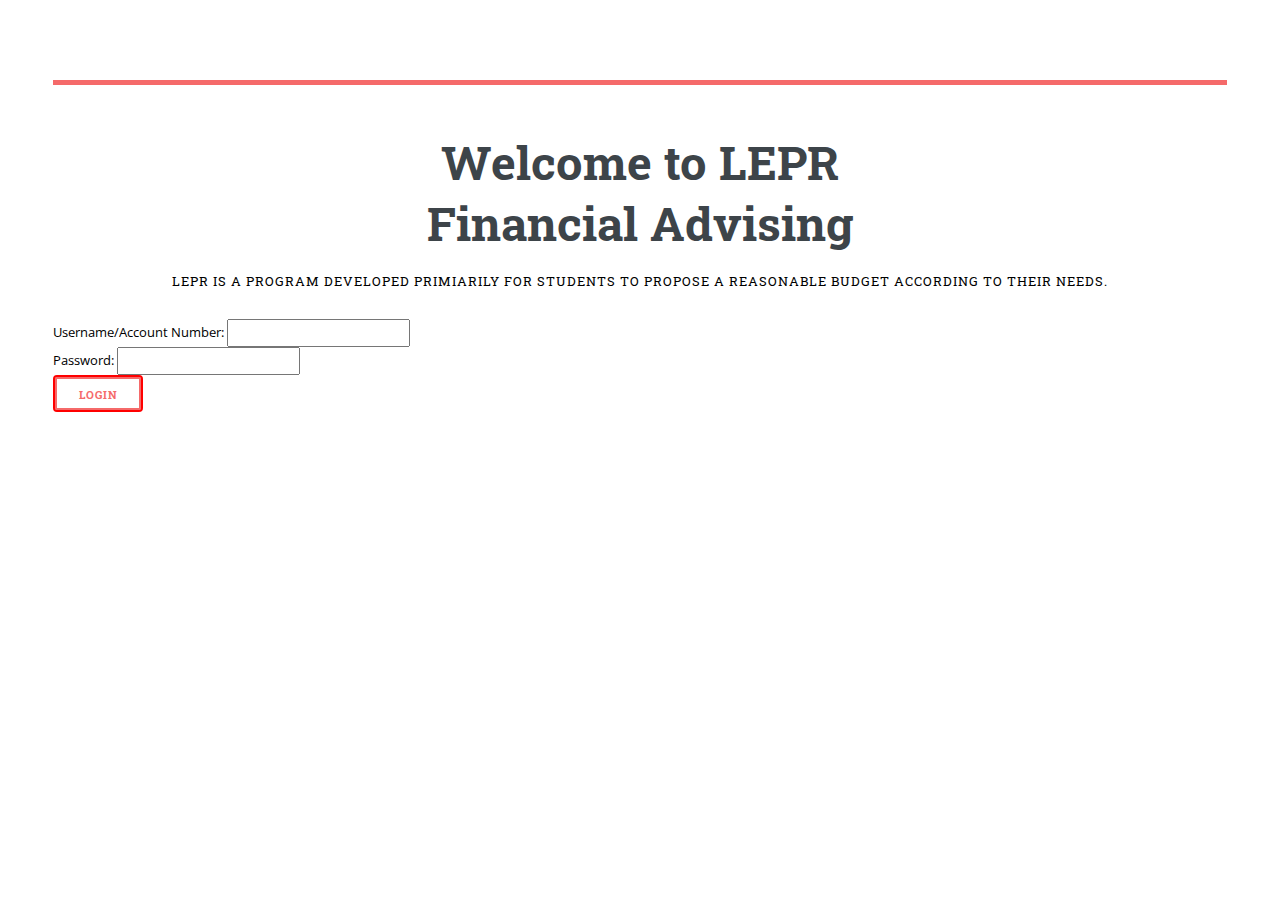
<file: index.html>
<!DOCTYPE HTML>
<!--
	Editorial by HTML5 UP
	html5up.net | @ajlkn
	Free for personal and commercial use under the CCA 3.0 license (html5up.net/license)
-->
<html>
	<head>
		<title>Your Very Own Financial Advisor</title>
		<meta charset="utf-8" />
		<meta name="viewport" content="width=device-width, initial-scale=1, user-scalable=no" />
		<!--[if lte IE 8]><script src="assets/js/ie/html5shiv.js"></script><![endif]-->
		<link rel="stylesheet" href="assets/css/main.css" />
		<!--[if lte IE 9]><link rel="stylesheet" href="assets/css/ie9.css" /><![endif]-->
		<!--[if lte IE 8]><link rel="stylesheet" href="assets/css/ie8.css" /><![endif]-->
	</head>
	<body>

		<!-- Wrapper -->
			<div id="wrapper">

				<!-- Main -->
					<div id="main">
						<div class="inner">

							<!-- Header -->
								<header id="header">
									
								</header>

							<!-- Banner -->
								<section id="banner">
									<div class="content">
										<header>
											<h1 style="text-align:center;">Welcome to LEPR<br />
											Financial Advising</h1>
											<p style="text-align:center;">LEPR is a program developed primiarily for students to propose a reasonable budget according to their needs.</p>
										</header>
										 <form action="/action_page.php"> 
  											Username/Account Number: <input type="text" style="align:center;" name="username/account number" ><br>
  											Password: <input type="password" style="align:center;" name="password"><br>
  											<button type="button" >LOGIN</button>
										</form> 
									</div>
								</section>

	</body>
</html>
</file>
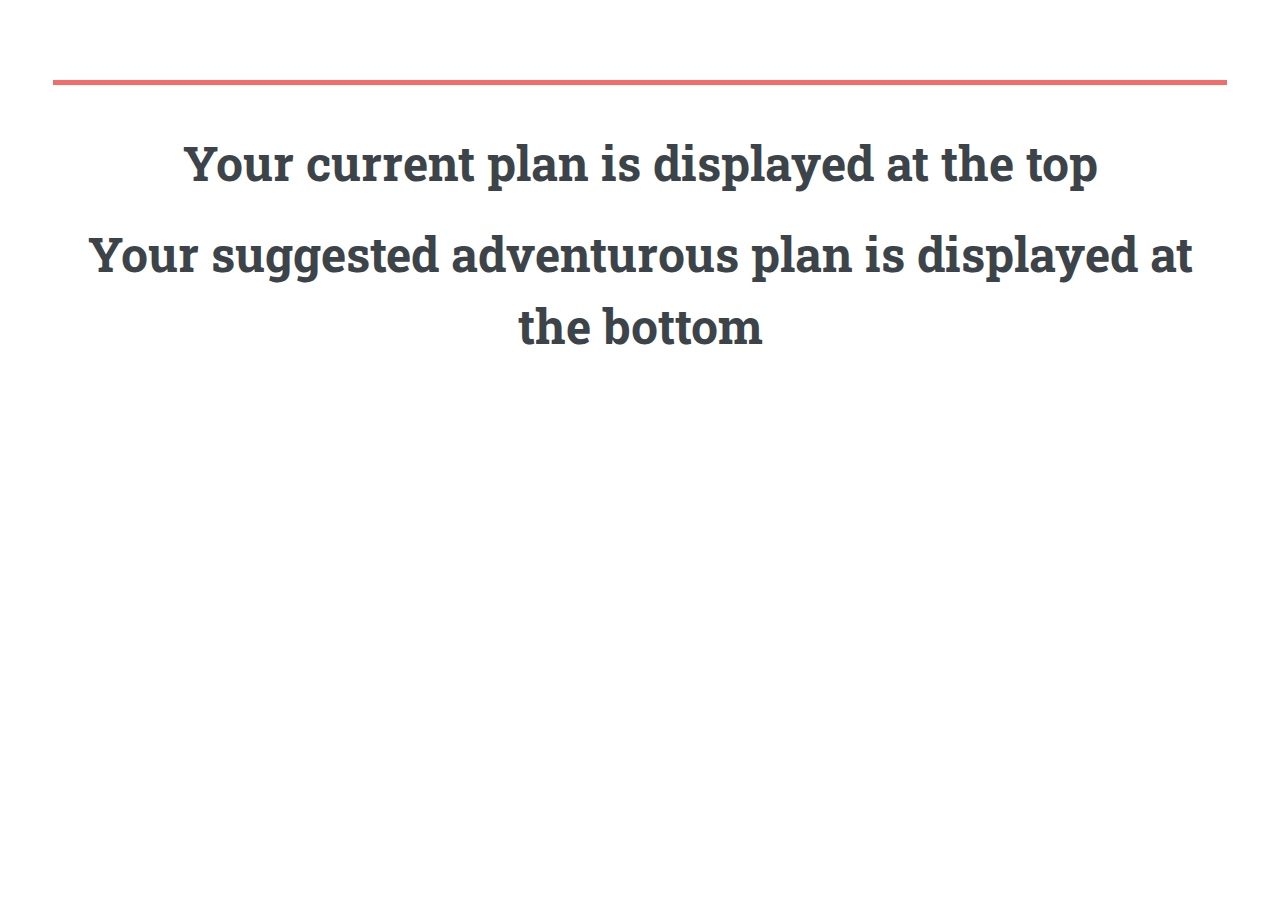
<file: adventurous.html>
<!DOCTYPE HTML>
<!--
	Editorial by HTML5 UP
	html5up.net | @ajlkn
	Free for personal and commercial use under the CCA 3.0 license (html5up.net/license)
-->
<html>
	<head>
		<title>Your Very Own Financial Advisor</title>
		<meta charset="utf-8" />
		<meta name="viewport" content="width=device-width, initial-scale=1, user-scalable=no" />
		<!--[if lte IE 8]><script src="assets/js/ie/html5shiv.js"></script><![endif]-->
		<link rel="stylesheet" href="assets/css/main.css" />
		<!--[if lte IE 9]><link rel="stylesheet" href="assets/css/ie9.css" /><![endif]-->
		<!--[if lte IE 8]><link rel="stylesheet" href="assets/css/ie8.css" /><![endif]-->
	</head>
	<body>

		<!-- Wrapper -->
			<div id="wrapper">

				<!-- Main -->
					<div id="main">
						<div class="inner">

							<!-- Header -->
								<header id="header">
									
								</header>

							<!-- Banner -->
								<section id="banner">
									<div class="content">
										 <form action="/action_page.php"> 
  											<h1 style="text-align:center;"> <font size="11">Your current plan is displayed at the top</font></h1>
											<h2 style="text-align:center;"> <font size="11">Your suggested adventurous plan is displayed at the bottom</font></h2> 
										</form> 
									</div>
								</section>

	</body>
</html>
</file>
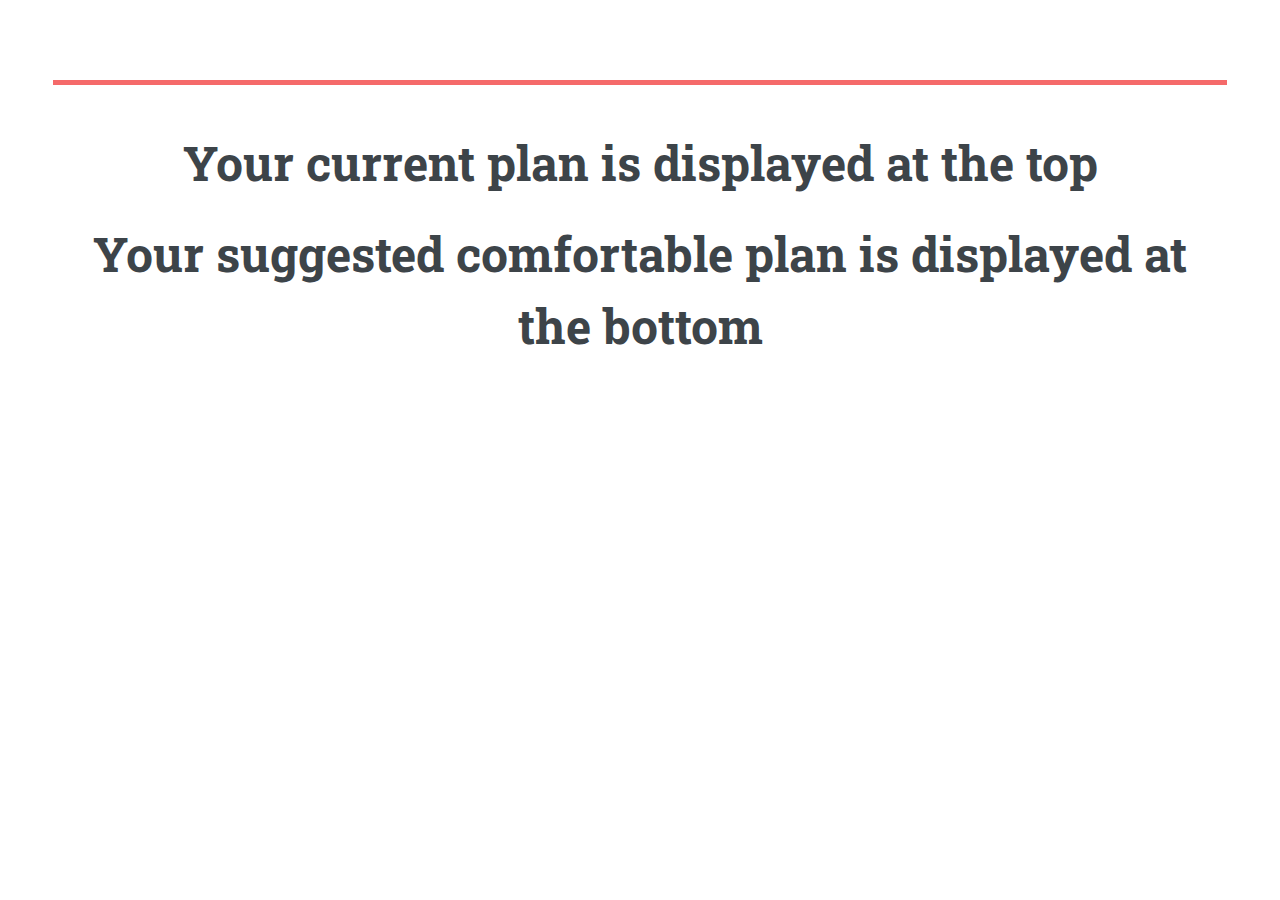
<file: comfortable.html>
<!DOCTYPE HTML>
<!--
	Editorial by HTML5 UP
	html5up.net | @ajlkn
	Free for personal and commercial use under the CCA 3.0 license (html5up.net/license)
-->
<html>
	<head>
		<title>Your Very Own Financial Advisor</title>
		<meta charset="utf-8" />
		<meta name="viewport" content="width=device-width, initial-scale=1, user-scalable=no" />
		<!--[if lte IE 8]><script src="assets/js/ie/html5shiv.js"></script><![endif]-->
		<link rel="stylesheet" href="assets/css/main.css" />
		<!--[if lte IE 9]><link rel="stylesheet" href="assets/css/ie9.css" /><![endif]-->
		<!--[if lte IE 8]><link rel="stylesheet" href="assets/css/ie8.css" /><![endif]-->
	</head>
	<body>

		<!-- Wrapper -->
			<div id="wrapper">

				<!-- Main -->
					<div id="main">
						<div class="inner">

							<!-- Header -->
								<header id="header">
									
								</header>

							<!-- Banner -->
								<section id="banner">
									<div class="content">
										 <form action="/action_page.php"> 
  											<h1 style="text-align:center;"> <font size="11">Your current plan is displayed at the top</font></h1>
											<h2 style="text-align:center;"> <font size="11">Your suggested comfortable plan is displayed at the bottom</font></h2> 
										</form> 
									</div>
								</section>

	</body>
</html>
</file>
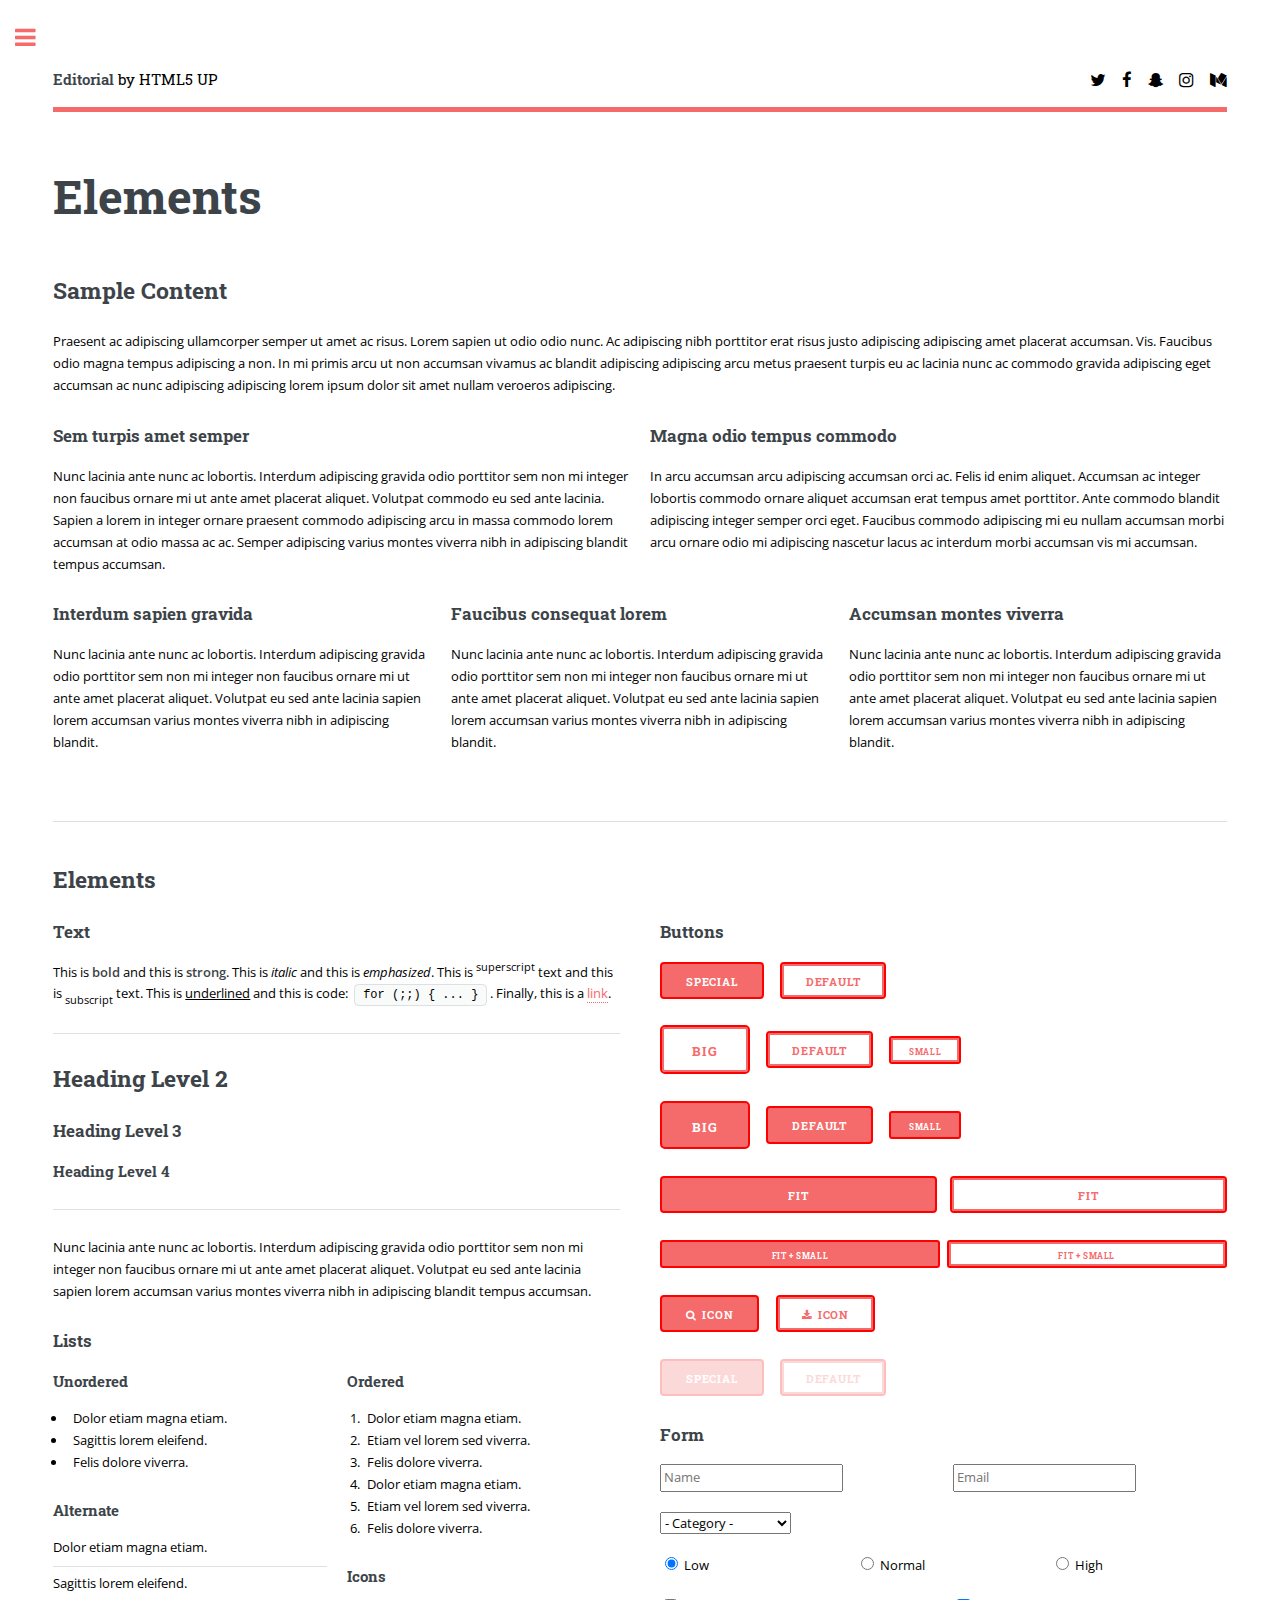
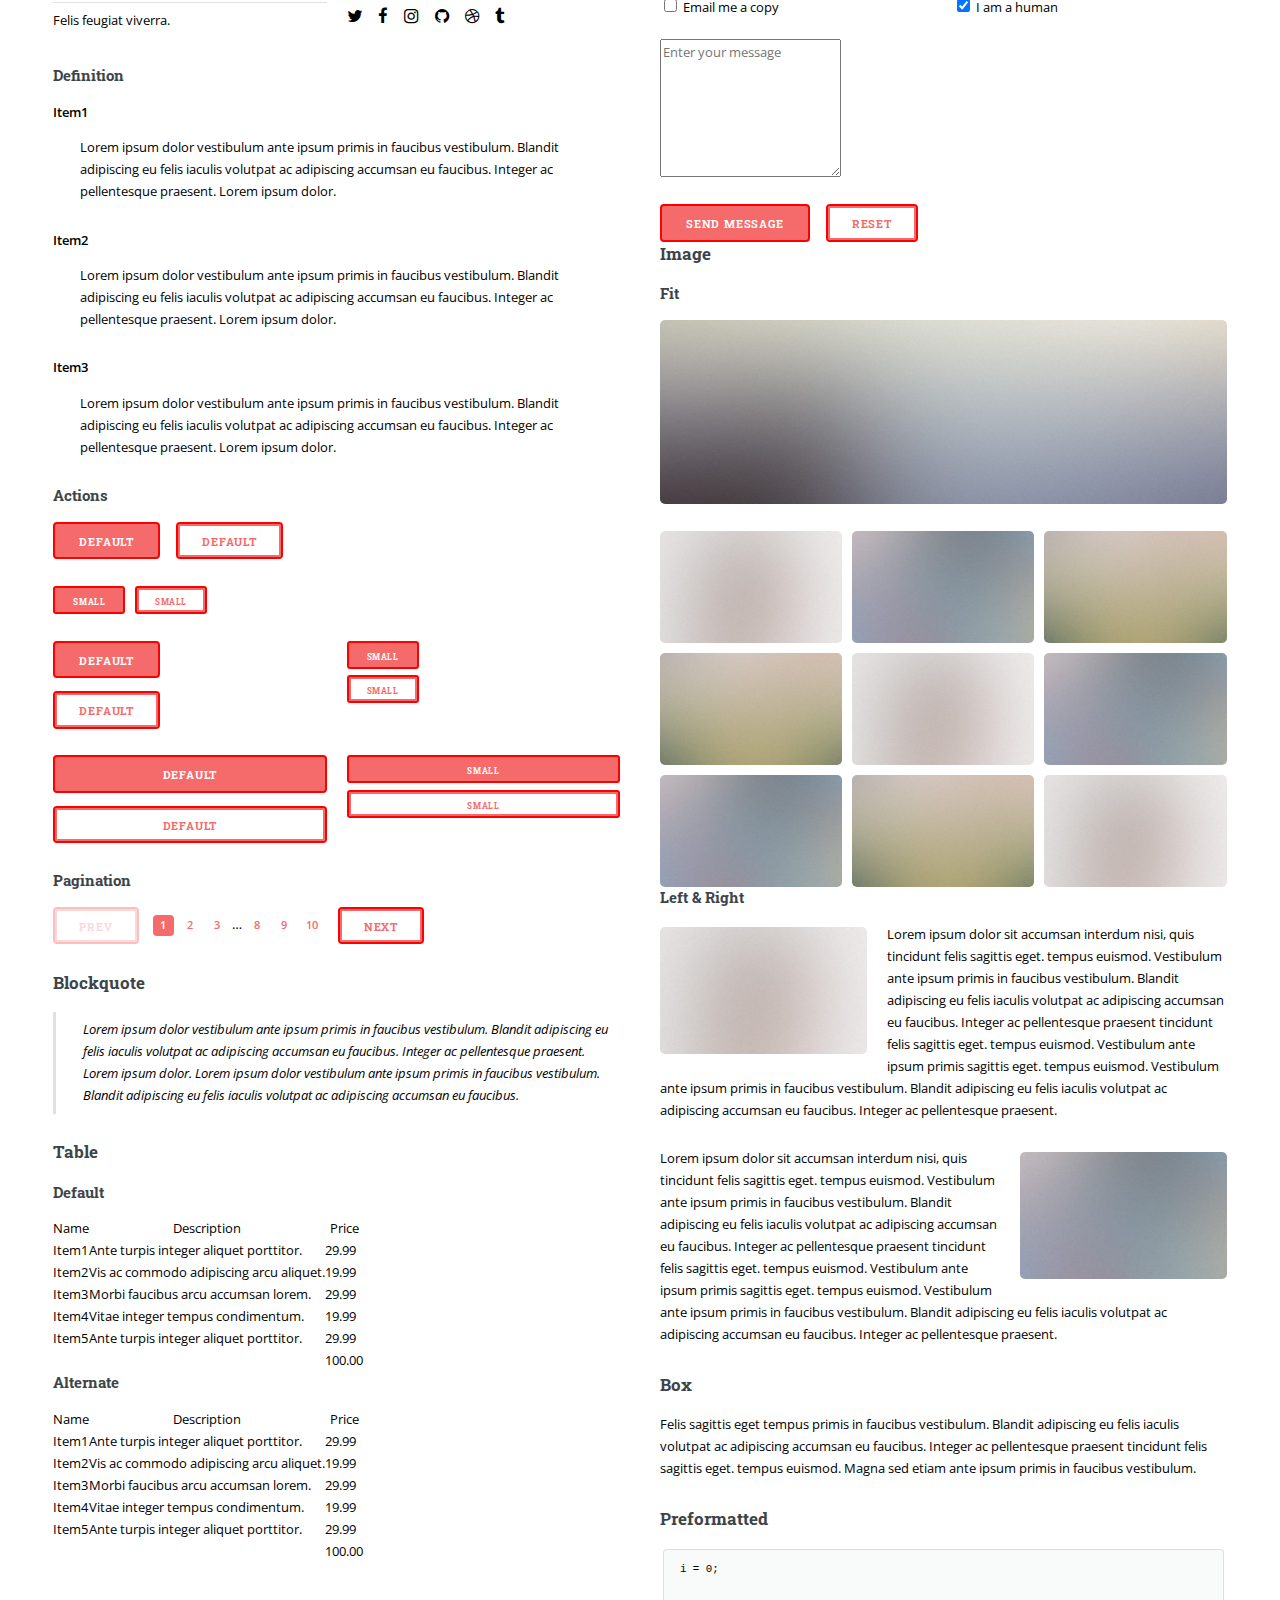
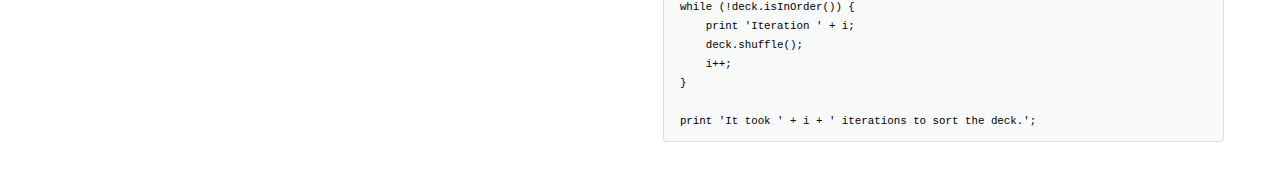
<file: elements.html>
<!DOCTYPE HTML>
<!--
	Editorial by HTML5 UP
	html5up.net | @ajlkn
	Free for personal and commercial use under the CCA 3.0 license (html5up.net/license)
-->
<html>
	<head>
		<title>Elements - Editorial by HTML5 UP</title>
		<meta charset="utf-8" />
		<meta name="viewport" content="width=device-width, initial-scale=1, user-scalable=no" />
		<!--[if lte IE 8]><script src="assets/js/ie/html5shiv.js"></script><![endif]-->
		<link rel="stylesheet" href="assets/css/main.css" />
		<!--[if lte IE 9]><link rel="stylesheet" href="assets/css/ie9.css" /><![endif]-->
		<!--[if lte IE 8]><link rel="stylesheet" href="assets/css/ie8.css" /><![endif]-->
	</head>
	<body>

		<!-- Wrapper -->
			<div id="wrapper">

				<!-- Main -->
					<div id="main">
						<div class="inner">

							<!-- Header -->
								<header id="header">
									<a href="index.html" class="logo"><strong>Editorial</strong> by HTML5 UP</a>
									<ul class="icons">
										<li><a href="#" class="icon fa-twitter"><span class="label">Twitter</span></a></li>
										<li><a href="#" class="icon fa-facebook"><span class="label">Facebook</span></a></li>
										<li><a href="#" class="icon fa-snapchat-ghost"><span class="label">Snapchat</span></a></li>
										<li><a href="#" class="icon fa-instagram"><span class="label">Instagram</span></a></li>
										<li><a href="#" class="icon fa-medium"><span class="label">Medium</span></a></li>
									</ul>
								</header>

							<!-- Content -->
								<section>
									<header class="main">
										<h1>Elements</h1>
									</header>

									<!-- Content -->
										<h2 id="content">Sample Content</h2>
										<p>Praesent ac adipiscing ullamcorper semper ut amet ac risus. Lorem sapien ut odio odio nunc. Ac adipiscing nibh porttitor erat risus justo adipiscing adipiscing amet placerat accumsan. Vis. Faucibus odio magna tempus adipiscing a non. In mi primis arcu ut non accumsan vivamus ac blandit adipiscing adipiscing arcu metus praesent turpis eu ac lacinia nunc ac commodo gravida adipiscing eget accumsan ac nunc adipiscing adipiscing lorem ipsum dolor sit amet nullam veroeros adipiscing.</p>
										<div class="row">
											<div class="6u 12u$(small)">
												<h3>Sem turpis amet semper</h3>
												<p>Nunc lacinia ante nunc ac lobortis. Interdum adipiscing gravida odio porttitor sem non mi integer non faucibus ornare mi ut ante amet placerat aliquet. Volutpat commodo eu sed ante lacinia. Sapien a lorem in integer ornare praesent commodo adipiscing arcu in massa commodo lorem accumsan at odio massa ac ac. Semper adipiscing varius montes viverra nibh in adipiscing blandit tempus accumsan.</p>
											</div>
											<div class="6u$ 12u$(small)">
												<h3>Magna odio tempus commodo</h3>
												<p>In arcu accumsan arcu adipiscing accumsan orci ac. Felis id enim aliquet. Accumsan ac integer lobortis commodo ornare aliquet accumsan erat tempus amet porttitor. Ante commodo blandit adipiscing integer semper orci eget. Faucibus commodo adipiscing mi eu nullam accumsan morbi arcu ornare odio mi adipiscing nascetur lacus ac interdum morbi accumsan vis mi accumsan.</p>
											</div>
											<!-- Break -->
											<div class="4u 12u$(medium)">
												<h3>Interdum sapien gravida</h3>
												<p>Nunc lacinia ante nunc ac lobortis. Interdum adipiscing gravida odio porttitor sem non mi integer non faucibus ornare mi ut ante amet placerat aliquet. Volutpat eu sed ante lacinia sapien lorem accumsan varius montes viverra nibh in adipiscing blandit.</p>
											</div>
											<div class="4u 12u$(medium)">
												<h3>Faucibus consequat lorem</h3>
												<p>Nunc lacinia ante nunc ac lobortis. Interdum adipiscing gravida odio porttitor sem non mi integer non faucibus ornare mi ut ante amet placerat aliquet. Volutpat eu sed ante lacinia sapien lorem accumsan varius montes viverra nibh in adipiscing blandit.</p>
											</div>
											<div class="4u$ 12u$(medium)">
												<h3>Accumsan montes viverra</h3>
												<p>Nunc lacinia ante nunc ac lobortis. Interdum adipiscing gravida odio porttitor sem non mi integer non faucibus ornare mi ut ante amet placerat aliquet. Volutpat eu sed ante lacinia sapien lorem accumsan varius montes viverra nibh in adipiscing blandit.</p>
											</div>
										</div>

									<hr class="major" />

									<!-- Elements -->
										<h2 id="elements">Elements</h2>
										<div class="row 200%">
											<div class="6u 12u$(medium)">

												<!-- Text stuff -->
													<h3>Text</h3>
													<p>This is <b>bold</b> and this is <strong>strong</strong>. This is <i>italic</i> and this is <em>emphasized</em>.
													This is <sup>superscript</sup> text and this is <sub>subscript</sub> text.
													This is <u>underlined</u> and this is code: <code>for (;;) { ... }</code>.
													Finally, this is a <a href="#">link</a>.</p>
													<hr />
													<h2>Heading Level 2</h2>
													<h3>Heading Level 3</h3>
													<h4>Heading Level 4</h4>
													<hr />
													<p>Nunc lacinia ante nunc ac lobortis. Interdum adipiscing gravida odio porttitor sem non mi integer non faucibus ornare mi ut ante amet placerat aliquet. Volutpat eu sed ante lacinia sapien lorem accumsan varius montes viverra nibh in adipiscing blandit tempus accumsan.</p>

												<!-- Lists -->
													<h3>Lists</h3>
													<div class="row">
														<div class="6u 12u$(small)">

															<h4>Unordered</h4>
															<ul>
																<li>Dolor etiam magna etiam.</li>
																<li>Sagittis lorem eleifend.</li>
																<li>Felis dolore viverra.</li>
															</ul>

															<h4>Alternate</h4>
															<ul class="alt">
																<li>Dolor etiam magna etiam.</li>
																<li>Sagittis lorem eleifend.</li>
																<li>Felis feugiat viverra.</li>
															</ul>

														</div>
														<div class="6u$ 12u$(small)">

															<h4>Ordered</h4>
															<ol>
																<li>Dolor etiam magna etiam.</li>
																<li>Etiam vel lorem sed viverra.</li>
																<li>Felis dolore viverra.</li>
																<li>Dolor etiam magna etiam.</li>
																<li>Etiam vel lorem sed viverra.</li>
																<li>Felis dolore viverra.</li>
															</ol>

															<h4>Icons</h4>
															<ul class="icons">
																<li><a href="#" class="icon fa-twitter"><span class="label">Twitter</span></a></li>
																<li><a href="#" class="icon fa-facebook"><span class="label">Facebook</span></a></li>
																<li><a href="#" class="icon fa-instagram"><span class="label">Instagram</span></a></li>
																<li><a href="#" class="icon fa-github"><span class="label">Github</span></a></li>
																<li><a href="#" class="icon fa-dribbble"><span class="label">Dribbble</span></a></li>
																<li><a href="#" class="icon fa-tumblr"><span class="label">Tumblr</span></a></li>
															</ul>

														</div>
													</div>
													<h4>Definition</h4>
													<dl>
														<dt>Item1</dt>
														<dd>
															<p>Lorem ipsum dolor vestibulum ante ipsum primis in faucibus vestibulum. Blandit adipiscing eu felis iaculis volutpat ac adipiscing accumsan eu faucibus. Integer ac pellentesque praesent. Lorem ipsum dolor.</p>
														</dd>
														<dt>Item2</dt>
														<dd>
															<p>Lorem ipsum dolor vestibulum ante ipsum primis in faucibus vestibulum. Blandit adipiscing eu felis iaculis volutpat ac adipiscing accumsan eu faucibus. Integer ac pellentesque praesent. Lorem ipsum dolor.</p>
														</dd>
														<dt>Item3</dt>
														<dd>
															<p>Lorem ipsum dolor vestibulum ante ipsum primis in faucibus vestibulum. Blandit adipiscing eu felis iaculis volutpat ac adipiscing accumsan eu faucibus. Integer ac pellentesque praesent. Lorem ipsum dolor.</p>
														</dd>
													</dl>

													<h4>Actions</h4>
													<ul class="actions">
														<li><a href="#" class="button special">Default</a></li>
														<li><a href="#" class="button">Default</a></li>
													</ul>
													<ul class="actions small">
														<li><a href="#" class="button special small">Small</a></li>
														<li><a href="#" class="button small">Small</a></li>
													</ul>
													<div class="row">
														<div class="6u 12u$(small)">
															<ul class="actions vertical">
																<li><a href="#" class="button special">Default</a></li>
																<li><a href="#" class="button">Default</a></li>
															</ul>
														</div>
														<div class="6u$ 12u$(small)">
															<ul class="actions vertical small">
																<li><a href="#" class="button special small">Small</a></li>
																<li><a href="#" class="button small">Small</a></li>
															</ul>
														</div>
														<div class="6u 12u$(small)">
															<ul class="actions vertical">
																<li><a href="#" class="button special fit">Default</a></li>
																<li><a href="#" class="button fit">Default</a></li>
															</ul>
														</div>
														<div class="6u$ 12u$(small)">
															<ul class="actions vertical small">
																<li><a href="#" class="button special small fit">Small</a></li>
																<li><a href="#" class="button small fit">Small</a></li>
															</ul>
														</div>
													</div>

													<h4>Pagination</h4>
													<ul class="pagination">
														<li><span class="button disabled">Prev</span></li>
														<li><a href="#" class="page active">1</a></li>
														<li><a href="#" class="page">2</a></li>
														<li><a href="#" class="page">3</a></li>
														<li><span>&hellip;</span></li>
														<li><a href="#" class="page">8</a></li>
														<li><a href="#" class="page">9</a></li>
														<li><a href="#" class="page">10</a></li>
														<li><a href="#" class="button">Next</a></li>
													</ul>

												<!-- Blockquote -->
													<h3>Blockquote</h3>
													<blockquote>Lorem ipsum dolor vestibulum ante ipsum primis in faucibus vestibulum. Blandit adipiscing eu felis iaculis volutpat ac adipiscing accumsan eu faucibus. Integer ac pellentesque praesent. Lorem ipsum dolor. Lorem ipsum dolor vestibulum ante ipsum primis in faucibus vestibulum. Blandit adipiscing eu felis iaculis volutpat ac adipiscing accumsan eu faucibus.</blockquote>

												<!-- Table -->
													<h3>Table</h3>

													<h4>Default</h4>
													<div class="table-wrapper">
														<table>
															<thead>
																<tr>
																	<th>Name</th>
																	<th>Description</th>
																	<th>Price</th>
																</tr>
															</thead>
															<tbody>
																<tr>
																	<td>Item1</td>
																	<td>Ante turpis integer aliquet porttitor.</td>
																	<td>29.99</td>
																</tr>
																<tr>
																	<td>Item2</td>
																	<td>Vis ac commodo adipiscing arcu aliquet.</td>
																	<td>19.99</td>
																</tr>
																<tr>
																	<td>Item3</td>
																	<td> Morbi faucibus arcu accumsan lorem.</td>
																	<td>29.99</td>
																</tr>
																<tr>
																	<td>Item4</td>
																	<td>Vitae integer tempus condimentum.</td>
																	<td>19.99</td>
																</tr>
																<tr>
																	<td>Item5</td>
																	<td>Ante turpis integer aliquet porttitor.</td>
																	<td>29.99</td>
																</tr>
															</tbody>
															<tfoot>
																<tr>
																	<td colspan="2"></td>
																	<td>100.00</td>
																</tr>
															</tfoot>
														</table>
													</div>

													<h4>Alternate</h4>
													<div class="table-wrapper">
														<table class="alt">
															<thead>
																<tr>
																	<th>Name</th>
																	<th>Description</th>
																	<th>Price</th>
																</tr>
															</thead>
															<tbody>
																<tr>
																	<td>Item1</td>
																	<td>Ante turpis integer aliquet porttitor.</td>
																	<td>29.99</td>
																</tr>
																<tr>
																	<td>Item2</td>
																	<td>Vis ac commodo adipiscing arcu aliquet.</td>
																	<td>19.99</td>
																</tr>
																<tr>
																	<td>Item3</td>
																	<td> Morbi faucibus arcu accumsan lorem.</td>
																	<td>29.99</td>
																</tr>
																<tr>
																	<td>Item4</td>
																	<td>Vitae integer tempus condimentum.</td>
																	<td>19.99</td>
																</tr>
																<tr>
																	<td>Item5</td>
																	<td>Ante turpis integer aliquet porttitor.</td>
																	<td>29.99</td>
																</tr>
															</tbody>
															<tfoot>
																<tr>
																	<td colspan="2"></td>
																	<td>100.00</td>
																</tr>
															</tfoot>
														</table>
													</div>

											</div>
											<div class="6u$ 12u$(medium)">

												<!-- Buttons -->
													<h3>Buttons</h3>
													<ul class="actions">
														<li><a href="#" class="button special">Special</a></li>
														<li><a href="#" class="button">Default</a></li>
													</ul>
													<ul class="actions">
														<li><a href="#" class="button big">Big</a></li>
														<li><a href="#" class="button">Default</a></li>
														<li><a href="#" class="button small">Small</a></li>
													</ul>
													<ul class="actions">
														<li><a href="#" class="button special big">Big</a></li>
														<li><a href="#" class="button special">Default</a></li>
														<li><a href="#" class="button special small">Small</a></li>
													</ul>
													<ul class="actions fit">
														<li><a href="#" class="button special fit">Fit</a></li>
														<li><a href="#" class="button fit">Fit</a></li>
													</ul>
													<ul class="actions fit small">
														<li><a href="#" class="button special fit small">Fit + Small</a></li>
														<li><a href="#" class="button fit small">Fit + Small</a></li>
													</ul>
													<ul class="actions">
														<li><a href="#" class="button special icon fa-search">Icon</a></li>
														<li><a href="#" class="button icon fa-download">Icon</a></li>
													</ul>
													<ul class="actions">
														<li><span class="button special disabled">Special</span></li>
														<li><span class="button disabled">Default</span></li>
													</ul>

												<!-- Form -->
													<h3>Form</h3>

													<form method="post" action="#">
														<div class="row uniform">
															<div class="6u 12u$(xsmall)">
																<input type="text" name="demo-name" id="demo-name" value="" placeholder="Name" />
															</div>
															<div class="6u$ 12u$(xsmall)">
																<input type="email" name="demo-email" id="demo-email" value="" placeholder="Email" />
															</div>
															<!-- Break -->
															<div class="12u$">
																<div class="select-wrapper">
																	<select name="demo-category" id="demo-category">
																		<option value="">- Category -</option>
																		<option value="1">Manufacturing</option>
																		<option value="1">Shipping</option>
																		<option value="1">Administration</option>
																		<option value="1">Human Resources</option>
																	</select>
																</div>
															</div>
															<!-- Break -->
															<div class="4u 12u$(small)">
																<input type="radio" id="demo-priority-low" name="demo-priority" checked>
																<label for="demo-priority-low">Low</label>
															</div>
															<div class="4u 12u$(small)">
																<input type="radio" id="demo-priority-normal" name="demo-priority">
																<label for="demo-priority-normal">Normal</label>
															</div>
															<div class="4u$ 12u$(small)">
																<input type="radio" id="demo-priority-high" name="demo-priority">
																<label for="demo-priority-high">High</label>
															</div>
															<!-- Break -->
															<div class="6u 12u$(small)">
																<input type="checkbox" id="demo-copy" name="demo-copy">
																<label for="demo-copy">Email me a copy</label>
															</div>
															<div class="6u$ 12u$(small)">
																<input type="checkbox" id="demo-human" name="demo-human" checked>
																<label for="demo-human">I am a human</label>
															</div>
															<!-- Break -->
															<div class="12u$">
																<textarea name="demo-message" id="demo-message" placeholder="Enter your message" rows="6"></textarea>
															</div>
															<!-- Break -->
															<div class="12u$">
																<ul class="actions">
																	<li><input type="submit" value="Send Message" class="special" /></li>
																	<li><input type="reset" value="Reset" /></li>
																</ul>
															</div>
														</div>
													</form>

												<!-- Image -->
													<h3>Image</h3>

													<h4>Fit</h4>
													<span class="image fit"><img src="images/pic11.jpg" alt="" /></span>
													<div class="box alt">
														<div class="row 50% uniform">
															<div class="4u"><span class="image fit"><img src="images/pic01.jpg" alt="" /></span></div>
															<div class="4u"><span class="image fit"><img src="images/pic02.jpg" alt="" /></span></div>
															<div class="4u$"><span class="image fit"><img src="images/pic03.jpg" alt="" /></span></div>
															<!-- Break -->
															<div class="4u"><span class="image fit"><img src="images/pic03.jpg" alt="" /></span></div>
															<div class="4u"><span class="image fit"><img src="images/pic01.jpg" alt="" /></span></div>
															<div class="4u$"><span class="image fit"><img src="images/pic02.jpg" alt="" /></span></div>
															<!-- Break -->
															<div class="4u"><span class="image fit"><img src="images/pic02.jpg" alt="" /></span></div>
															<div class="4u"><span class="image fit"><img src="images/pic03.jpg" alt="" /></span></div>
															<div class="4u$"><span class="image fit"><img src="images/pic01.jpg" alt="" /></span></div>
														</div>
													</div>

													<h4>Left &amp; Right</h4>
													<p><span class="image left"><img src="images/pic01.jpg" alt="" /></span>Lorem ipsum dolor sit accumsan interdum nisi, quis tincidunt felis sagittis eget. tempus euismod. Vestibulum ante ipsum primis in faucibus vestibulum. Blandit adipiscing eu felis iaculis volutpat ac adipiscing accumsan eu faucibus. Integer ac pellentesque praesent tincidunt felis sagittis eget. tempus euismod. Vestibulum ante ipsum primis sagittis eget. tempus euismod. Vestibulum ante ipsum primis in faucibus vestibulum. Blandit adipiscing eu felis iaculis volutpat ac adipiscing accumsan eu faucibus. Integer ac pellentesque praesent.</p>
													<p><span class="image right"><img src="images/pic02.jpg" alt="" /></span>Lorem ipsum dolor sit accumsan interdum nisi, quis tincidunt felis sagittis eget. tempus euismod. Vestibulum ante ipsum primis in faucibus vestibulum. Blandit adipiscing eu felis iaculis volutpat ac adipiscing accumsan eu faucibus. Integer ac pellentesque praesent tincidunt felis sagittis eget. tempus euismod. Vestibulum ante ipsum primis sagittis eget. tempus euismod. Vestibulum ante ipsum primis in faucibus vestibulum. Blandit adipiscing eu felis iaculis volutpat ac adipiscing accumsan eu faucibus. Integer ac pellentesque praesent.</p>

												<!-- Box -->
													<h3>Box</h3>
													<div class="box">
														<p>Felis sagittis eget tempus primis in faucibus vestibulum. Blandit adipiscing eu felis iaculis volutpat ac adipiscing accumsan eu faucibus. Integer ac pellentesque praesent tincidunt felis sagittis eget. tempus euismod. Magna sed etiam ante ipsum primis in faucibus vestibulum.</p>
													</div>

												<!-- Preformatted Code -->
													<h3>Preformatted</h3>
													<pre><code>i = 0;

while (!deck.isInOrder()) {
    print 'Iteration ' + i;
    deck.shuffle();
    i++;
}

print 'It took ' + i + ' iterations to sort the deck.';
</code></pre>

											</div>
										</div>

								</section>

						</div>
					</div>

				<!-- Sidebar -->
					<div id="sidebar">
						<div class="inner">

							<!-- Search -->
								<section id="search" class="alt">
									<form method="post" action="#">
										<input type="text" name="query" id="query" placeholder="Search" />
									</form>
								</section>

							<!-- Menu -->
								<nav id="menu">
									<header class="major">
										<h2>Menu</h2>
									</header>
									<ul>
										<li><a href="index.html">Homepage</a></li>
										<li><a href="generic.html">Generic</a></li>
										<li><a href="elements.html">Elements</a></li>
										<li>
											<span class="opener">Submenu</span>
											<ul>
												<li><a href="#">Lorem Dolor</a></li>
												<li><a href="#">Ipsum Adipiscing</a></li>
												<li><a href="#">Tempus Magna</a></li>
												<li><a href="#">Feugiat Veroeros</a></li>
											</ul>
										</li>
										<li><a href="#">Etiam Dolore</a></li>
										<li><a href="#">Adipiscing</a></li>
										<li>
											<span class="opener">Another Submenu</span>
											<ul>
												<li><a href="#">Lorem Dolor</a></li>
												<li><a href="#">Ipsum Adipiscing</a></li>
												<li><a href="#">Tempus Magna</a></li>
												<li><a href="#">Feugiat Veroeros</a></li>
											</ul>
										</li>
										<li><a href="#">Maximus Erat</a></li>
										<li><a href="#">Sapien Mauris</a></li>
										<li><a href="#">Amet Lacinia</a></li>
									</ul>
								</nav>

							<!-- Section -->
								<section>
									<header class="major">
										<h2>Ante interdum</h2>
									</header>
									<div class="mini-posts">
										<article>
											<a href="#" class="image"><img src="images/pic07.jpg" alt="" /></a>
											<p>Aenean ornare velit lacus, ac varius enim lorem ullamcorper dolore aliquam.</p>
										</article>
										<article>
											<a href="#" class="image"><img src="images/pic08.jpg" alt="" /></a>
											<p>Aenean ornare velit lacus, ac varius enim lorem ullamcorper dolore aliquam.</p>
										</article>
										<article>
											<a href="#" class="image"><img src="images/pic09.jpg" alt="" /></a>
											<p>Aenean ornare velit lacus, ac varius enim lorem ullamcorper dolore aliquam.</p>
										</article>
									</div>
									<ul class="actions">
										<li><a href="#" class="button">More</a></li>
									</ul>
								</section>

							<!-- Section -->
								<section>
									<header class="major">
										<h2>Get in touch</h2>
									</header>
									<p>Sed varius enim lorem ullamcorper dolore aliquam aenean ornare velit lacus, ac varius enim lorem ullamcorper dolore. Proin sed aliquam facilisis ante interdum. Sed nulla amet lorem feugiat tempus aliquam.</p>
									<ul class="contact">
										<li class="fa-envelope-o"><a href="#">information@untitled.tld</a></li>
										<li class="fa-phone">(000) 000-0000</li>
										<li class="fa-home">1234 Somewhere Road #8254<br />
										Nashville, TN 00000-0000</li>
									</ul>
								</section>

							<!-- Footer -->
								<footer id="footer">
									<p class="copyright">&copy; Untitled. All rights reserved. Demo Images: <a href="https://unsplash.com">Unsplash</a>. Design: <a href="https://html5up.net">HTML5 UP</a>.</p>
								</footer>

						</div>
					</div>

			</div>

		<!-- Scripts -->
			<script src="assets/js/jquery.min.js"></script>
			<script src="assets/js/skel.min.js"></script>
			<script src="assets/js/util.js"></script>
			<!--[if lte IE 8]><script src="assets/js/ie/respond.min.js"></script><![endif]-->
			<script src="assets/js/main.js"></script>

	</body>
</html>
</file>
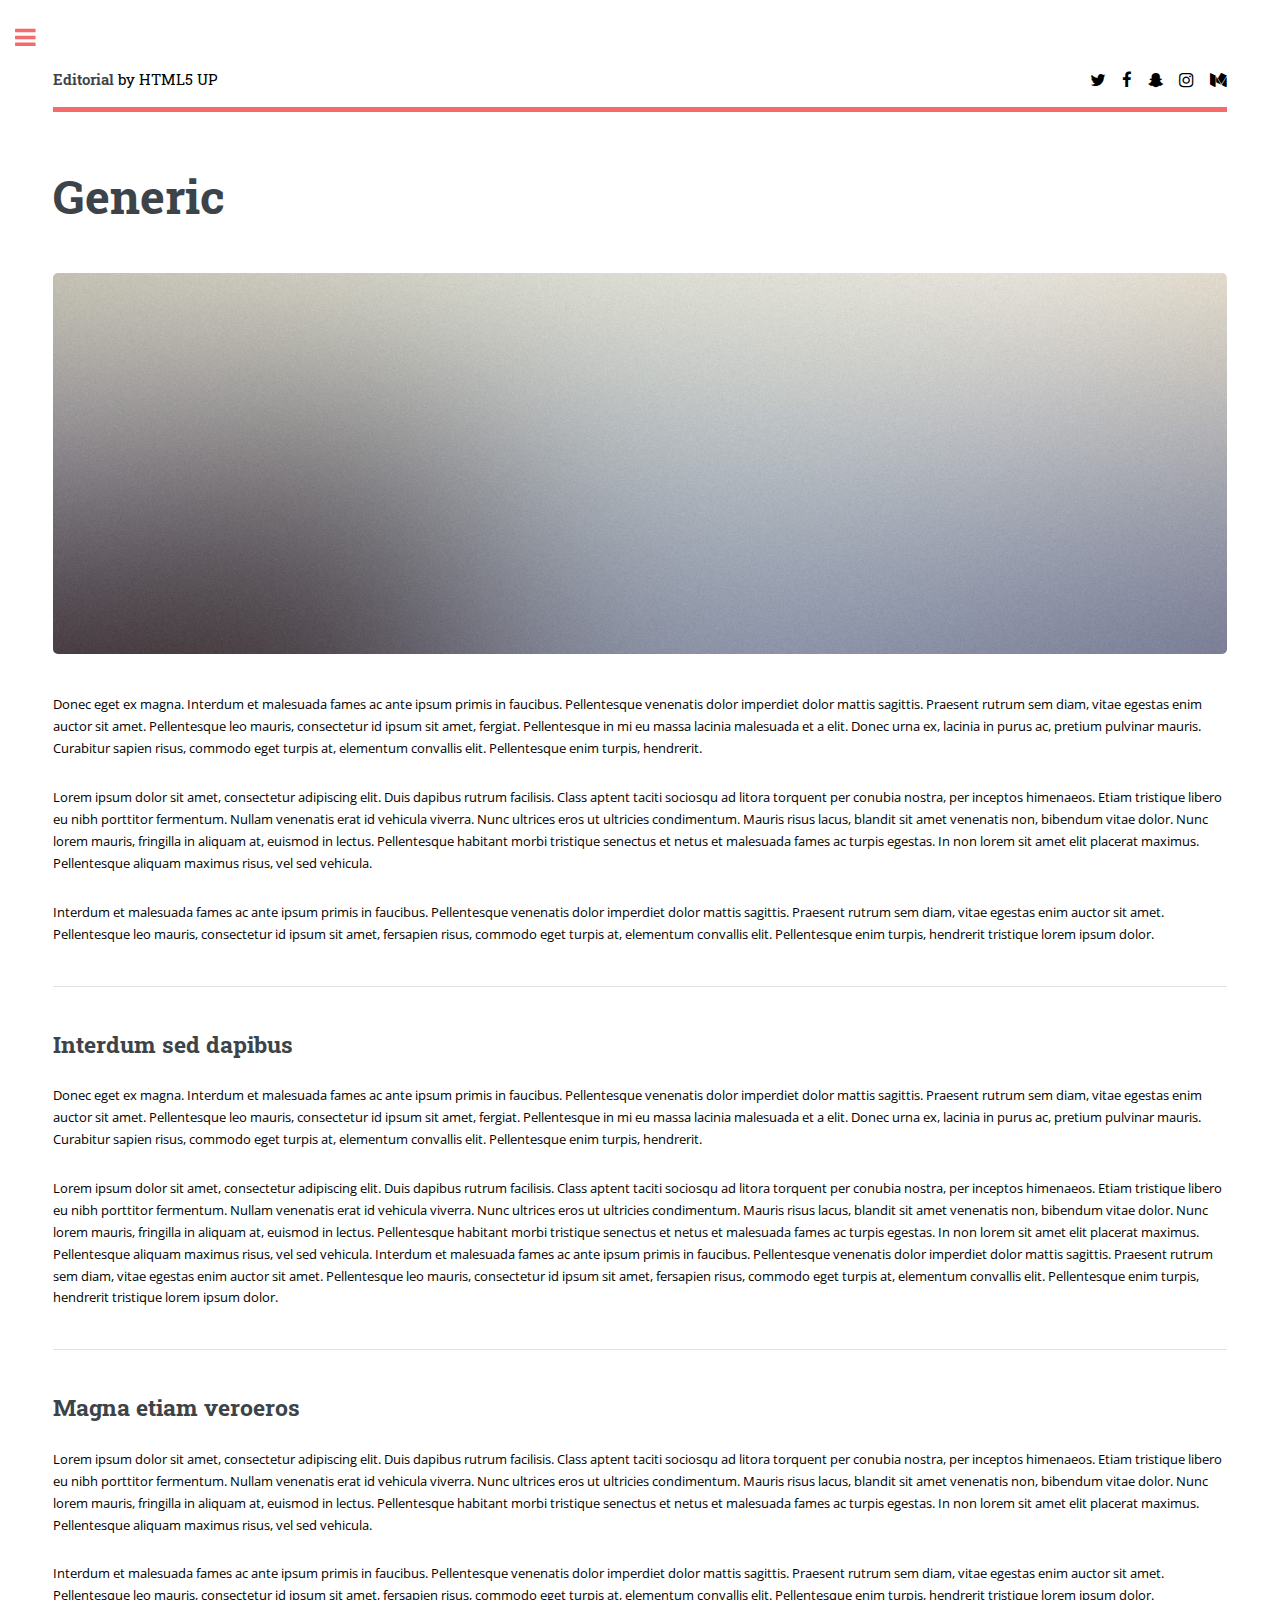
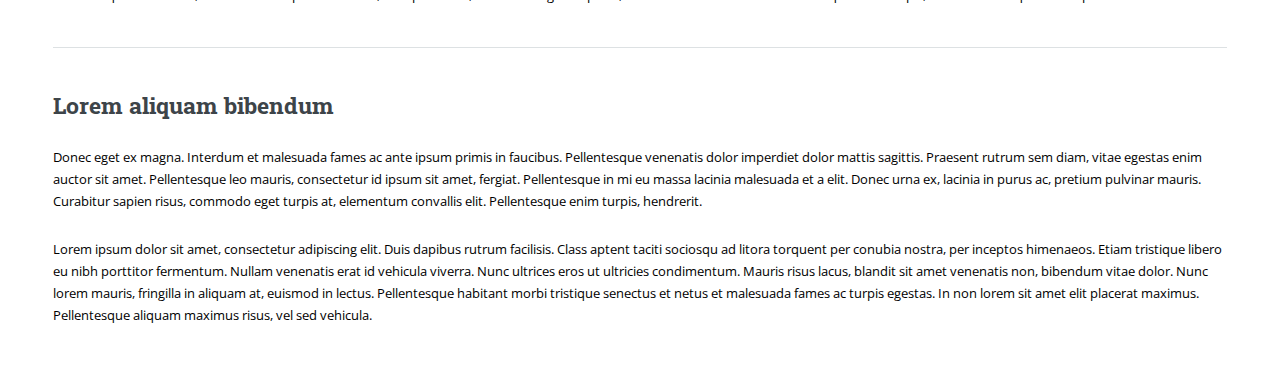
<file: generic.html>
<!DOCTYPE HTML>
<!--
	Editorial by HTML5 UP
	html5up.net | @ajlkn
	Free for personal and commercial use under the CCA 3.0 license (html5up.net/license)
-->
<html>
	<head>
		<title>Generic - Editorial by HTML5 UP</title>
		<meta charset="utf-8" />
		<meta name="viewport" content="width=device-width, initial-scale=1, user-scalable=no" />
		<!--[if lte IE 8]><script src="assets/js/ie/html5shiv.js"></script><![endif]-->
		<link rel="stylesheet" href="assets/css/main.css" />
		<!--[if lte IE 9]><link rel="stylesheet" href="assets/css/ie9.css" /><![endif]-->
		<!--[if lte IE 8]><link rel="stylesheet" href="assets/css/ie8.css" /><![endif]-->
	</head>
	<body>

		<!-- Wrapper -->
			<div id="wrapper">

				<!-- Main -->
					<div id="main">
						<div class="inner">

							<!-- Header -->
								<header id="header">
									<a href="index.html" class="logo"><strong>Editorial</strong> by HTML5 UP</a>
									<ul class="icons">
										<li><a href="#" class="icon fa-twitter"><span class="label">Twitter</span></a></li>
										<li><a href="#" class="icon fa-facebook"><span class="label">Facebook</span></a></li>
										<li><a href="#" class="icon fa-snapchat-ghost"><span class="label">Snapchat</span></a></li>
										<li><a href="#" class="icon fa-instagram"><span class="label">Instagram</span></a></li>
										<li><a href="#" class="icon fa-medium"><span class="label">Medium</span></a></li>
									</ul>
								</header>

							<!-- Content -->
								<section>
									<header class="main">
										<h1>Generic</h1>
									</header>

									<span class="image main"><img src="images/pic11.jpg" alt="" /></span>

									<p>Donec eget ex magna. Interdum et malesuada fames ac ante ipsum primis in faucibus. Pellentesque venenatis dolor imperdiet dolor mattis sagittis. Praesent rutrum sem diam, vitae egestas enim auctor sit amet. Pellentesque leo mauris, consectetur id ipsum sit amet, fergiat. Pellentesque in mi eu massa lacinia malesuada et a elit. Donec urna ex, lacinia in purus ac, pretium pulvinar mauris. Curabitur sapien risus, commodo eget turpis at, elementum convallis elit. Pellentesque enim turpis, hendrerit.</p>
									<p>Lorem ipsum dolor sit amet, consectetur adipiscing elit. Duis dapibus rutrum facilisis. Class aptent taciti sociosqu ad litora torquent per conubia nostra, per inceptos himenaeos. Etiam tristique libero eu nibh porttitor fermentum. Nullam venenatis erat id vehicula viverra. Nunc ultrices eros ut ultricies condimentum. Mauris risus lacus, blandit sit amet venenatis non, bibendum vitae dolor. Nunc lorem mauris, fringilla in aliquam at, euismod in lectus. Pellentesque habitant morbi tristique senectus et netus et malesuada fames ac turpis egestas. In non lorem sit amet elit placerat maximus. Pellentesque aliquam maximus risus, vel sed vehicula.</p>
									<p>Interdum et malesuada fames ac ante ipsum primis in faucibus. Pellentesque venenatis dolor imperdiet dolor mattis sagittis. Praesent rutrum sem diam, vitae egestas enim auctor sit amet. Pellentesque leo mauris, consectetur id ipsum sit amet, fersapien risus, commodo eget turpis at, elementum convallis elit. Pellentesque enim turpis, hendrerit tristique lorem ipsum dolor.</p>

									<hr class="major" />

									<h2>Interdum sed dapibus</h2>
									<p>Donec eget ex magna. Interdum et malesuada fames ac ante ipsum primis in faucibus. Pellentesque venenatis dolor imperdiet dolor mattis sagittis. Praesent rutrum sem diam, vitae egestas enim auctor sit amet. Pellentesque leo mauris, consectetur id ipsum sit amet, fergiat. Pellentesque in mi eu massa lacinia malesuada et a elit. Donec urna ex, lacinia in purus ac, pretium pulvinar mauris. Curabitur sapien risus, commodo eget turpis at, elementum convallis elit. Pellentesque enim turpis, hendrerit.</p>
									<p>Lorem ipsum dolor sit amet, consectetur adipiscing elit. Duis dapibus rutrum facilisis. Class aptent taciti sociosqu ad litora torquent per conubia nostra, per inceptos himenaeos. Etiam tristique libero eu nibh porttitor fermentum. Nullam venenatis erat id vehicula viverra. Nunc ultrices eros ut ultricies condimentum. Mauris risus lacus, blandit sit amet venenatis non, bibendum vitae dolor. Nunc lorem mauris, fringilla in aliquam at, euismod in lectus. Pellentesque habitant morbi tristique senectus et netus et malesuada fames ac turpis egestas. In non lorem sit amet elit placerat maximus. Pellentesque aliquam maximus risus, vel sed vehicula. Interdum et malesuada fames ac ante ipsum primis in faucibus. Pellentesque venenatis dolor imperdiet dolor mattis sagittis. Praesent rutrum sem diam, vitae egestas enim auctor sit amet. Pellentesque leo mauris, consectetur id ipsum sit amet, fersapien risus, commodo eget turpis at, elementum convallis elit. Pellentesque enim turpis, hendrerit tristique lorem ipsum dolor.</p>

									<hr class="major" />

									<h2>Magna etiam veroeros</h2>
									<p>Lorem ipsum dolor sit amet, consectetur adipiscing elit. Duis dapibus rutrum facilisis. Class aptent taciti sociosqu ad litora torquent per conubia nostra, per inceptos himenaeos. Etiam tristique libero eu nibh porttitor fermentum. Nullam venenatis erat id vehicula viverra. Nunc ultrices eros ut ultricies condimentum. Mauris risus lacus, blandit sit amet venenatis non, bibendum vitae dolor. Nunc lorem mauris, fringilla in aliquam at, euismod in lectus. Pellentesque habitant morbi tristique senectus et netus et malesuada fames ac turpis egestas. In non lorem sit amet elit placerat maximus. Pellentesque aliquam maximus risus, vel sed vehicula.</p>
									<p>Interdum et malesuada fames ac ante ipsum primis in faucibus. Pellentesque venenatis dolor imperdiet dolor mattis sagittis. Praesent rutrum sem diam, vitae egestas enim auctor sit amet. Pellentesque leo mauris, consectetur id ipsum sit amet, fersapien risus, commodo eget turpis at, elementum convallis elit. Pellentesque enim turpis, hendrerit tristique lorem ipsum dolor.</p>

									<hr class="major" />

									<h2>Lorem aliquam bibendum</h2>
									<p>Donec eget ex magna. Interdum et malesuada fames ac ante ipsum primis in faucibus. Pellentesque venenatis dolor imperdiet dolor mattis sagittis. Praesent rutrum sem diam, vitae egestas enim auctor sit amet. Pellentesque leo mauris, consectetur id ipsum sit amet, fergiat. Pellentesque in mi eu massa lacinia malesuada et a elit. Donec urna ex, lacinia in purus ac, pretium pulvinar mauris. Curabitur sapien risus, commodo eget turpis at, elementum convallis elit. Pellentesque enim turpis, hendrerit.</p>
									<p>Lorem ipsum dolor sit amet, consectetur adipiscing elit. Duis dapibus rutrum facilisis. Class aptent taciti sociosqu ad litora torquent per conubia nostra, per inceptos himenaeos. Etiam tristique libero eu nibh porttitor fermentum. Nullam venenatis erat id vehicula viverra. Nunc ultrices eros ut ultricies condimentum. Mauris risus lacus, blandit sit amet venenatis non, bibendum vitae dolor. Nunc lorem mauris, fringilla in aliquam at, euismod in lectus. Pellentesque habitant morbi tristique senectus et netus et malesuada fames ac turpis egestas. In non lorem sit amet elit placerat maximus. Pellentesque aliquam maximus risus, vel sed vehicula.</p>

								</section>

						</div>
					</div>

				<!-- Sidebar -->
					<div id="sidebar">
						<div class="inner">

							<!-- Search -->
								<section id="search" class="alt">
									<form method="post" action="#">
										<input type="text" name="query" id="query" placeholder="Search" />
									</form>
								</section>

							<!-- Menu -->
								<nav id="menu">
									<header class="major">
										<h2>Menu</h2>
									</header>
									<ul>
										<li><a href="index.html">Homepage</a></li>
										<li><a href="generic.html">Generic</a></li>
										<li><a href="elements.html">Elements</a></li>
										<li>
											<span class="opener">Submenu</span>
											<ul>
												<li><a href="#">Lorem Dolor</a></li>
												<li><a href="#">Ipsum Adipiscing</a></li>
												<li><a href="#">Tempus Magna</a></li>
												<li><a href="#">Feugiat Veroeros</a></li>
											</ul>
										</li>
										<li><a href="#">Etiam Dolore</a></li>
										<li><a href="#">Adipiscing</a></li>
										<li>
											<span class="opener">Another Submenu</span>
											<ul>
												<li><a href="#">Lorem Dolor</a></li>
												<li><a href="#">Ipsum Adipiscing</a></li>
												<li><a href="#">Tempus Magna</a></li>
												<li><a href="#">Feugiat Veroeros</a></li>
											</ul>
										</li>
										<li><a href="#">Maximus Erat</a></li>
										<li><a href="#">Sapien Mauris</a></li>
										<li><a href="#">Amet Lacinia</a></li>
									</ul>
								</nav>

							<!-- Section -->
								<section>
									<header class="major">
										<h2>Ante interdum</h2>
									</header>
									<div class="mini-posts">
										<article>
											<a href="#" class="image"><img src="images/pic07.jpg" alt="" /></a>
											<p>Aenean ornare velit lacus, ac varius enim lorem ullamcorper dolore aliquam.</p>
										</article>
										<article>
											<a href="#" class="image"><img src="images/pic08.jpg" alt="" /></a>
											<p>Aenean ornare velit lacus, ac varius enim lorem ullamcorper dolore aliquam.</p>
										</article>
										<article>
											<a href="#" class="image"><img src="images/pic09.jpg" alt="" /></a>
											<p>Aenean ornare velit lacus, ac varius enim lorem ullamcorper dolore aliquam.</p>
										</article>
									</div>
									<ul class="actions">
										<li><a href="#" class="button">More</a></li>
									</ul>
								</section>

							<!-- Section -->
								<section>
									<header class="major">
										<h2>Get in touch</h2>
									</header>
									<p>Sed varius enim lorem ullamcorper dolore aliquam aenean ornare velit lacus, ac varius enim lorem ullamcorper dolore. Proin sed aliquam facilisis ante interdum. Sed nulla amet lorem feugiat tempus aliquam.</p>
									<ul class="contact">
										<li class="fa-envelope-o"><a href="#">information@untitled.tld</a></li>
										<li class="fa-phone">(000) 000-0000</li>
										<li class="fa-home">1234 Somewhere Road #8254<br />
										Nashville, TN 00000-0000</li>
									</ul>
								</section>

							<!-- Footer -->
								<footer id="footer">
									<p class="copyright">&copy; Untitled. All rights reserved. Demo Images: <a href="https://unsplash.com">Unsplash</a>. Design: <a href="https://html5up.net">HTML5 UP</a>.</p>
								</footer>

						</div>
					</div>

			</div>

		<!-- Scripts -->
			<script src="assets/js/jquery.min.js"></script>
			<script src="assets/js/skel.min.js"></script>
			<script src="assets/js/util.js"></script>
			<!--[if lte IE 8]><script src="assets/js/ie/respond.min.js"></script><![endif]-->
			<script src="assets/js/main.js"></script>

	</body>
</html>
</file>
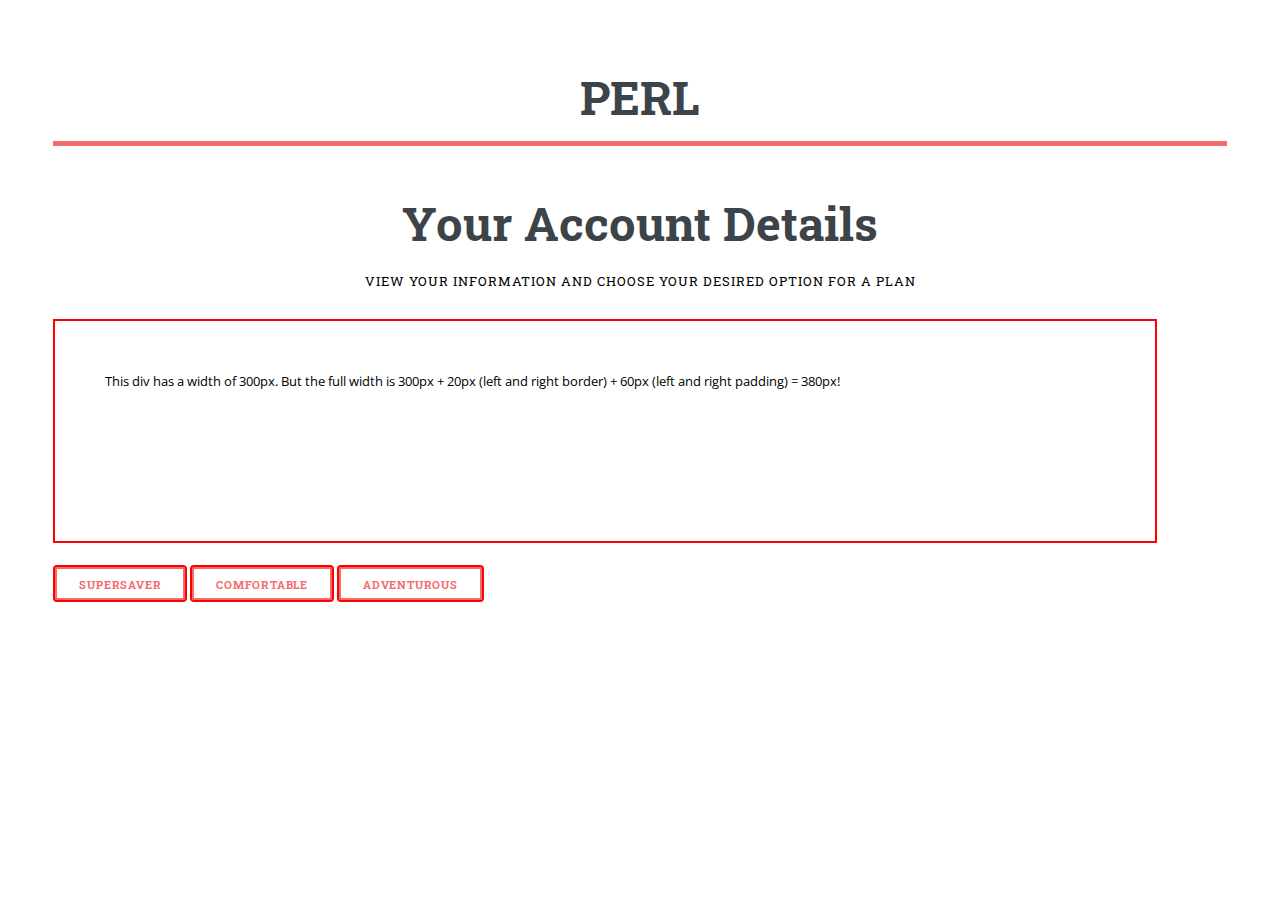
<file: login.html>
<!DOCTYPE html>
<html>
		<meta charset="utf-8" />
		<meta name="viewport" content="width=device-width, initial-scale=1, user-scalable=no" />
		<!--[if lte IE 8]><script src="assets/js/ie/html5shiv.js"></script><![endif]-->
		<link rel="stylesheet" href="assets/css/main.css" />
		<!--[if lte IE 9]><link rel="stylesheet" href="assets/css/ie9.css" /><![endif]-->
		<!--[if lte IE 8]><link rel="stylesheet" href="assets/css/ie8.css" /><![endif]-->
<!-- Wrapper -->
			<div id="wrapper">

				<!-- Main -->
					<div id="main">
						<div class="inner">

							<!-- Header -->
								<header id="header">
									<h1 style="text-align:center;">PERL </h1> 
								</header>

							<!-- Banner -->
								<section id="banner">
									<div class="content">
										<header>
											<h1 style="text-align:center;">Your Account Details<br /> </h1>
											<p style="text-align:center;">View your information and choose your desired option for a plan</p>
										</header>
										<style> 
											#example1 {
											    box-sizing: content-box;    
											    width: 1000px;
											    height: 120px;
											    padding: 50px;    
											    border: 2px solid red;
											   
											}
										</style>
										<div id="example1">This div has a width of 300px. But the full width is 300px + 20px (left and right border) + 60px (left and right padding) = 380px!</div>
											&#160;
											&#160;
										 <form action="/action_page.php"> 
  											<button type="button" >SuperSaver</button> 
											<button type="button" >Comfortable</button>
											<button type="button" >Adventurous</button>
										</form> 
									</div>
										
								</section>
</html>
</file>
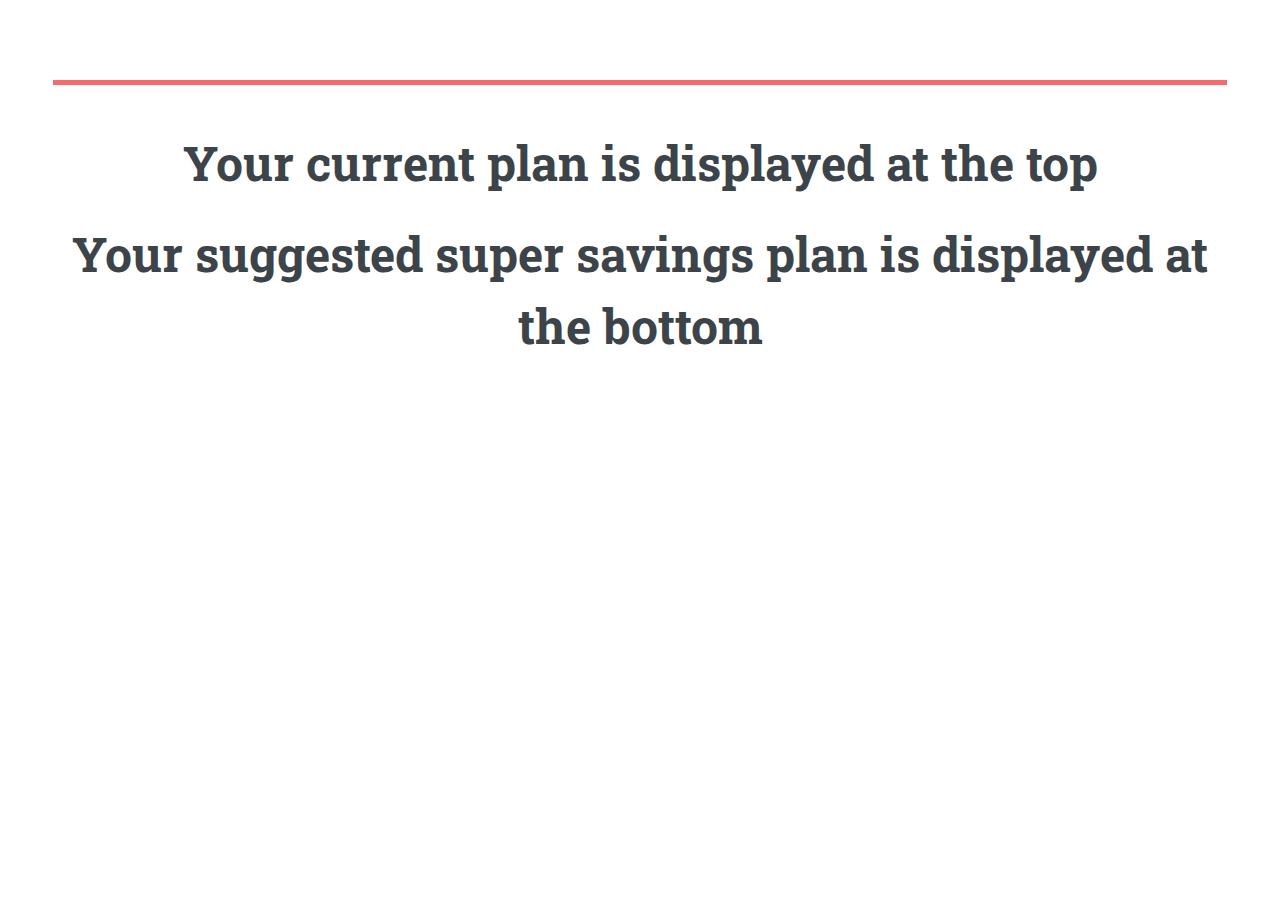
<file: ssp.html>
<!DOCTYPE HTML>
<!--
	Editorial by HTML5 UP
	html5up.net | @ajlkn
	Free for personal and commercial use under the CCA 3.0 license (html5up.net/license)
-->
<html>
	<head>
		<title>Your Very Own Financial Advisor</title>
		<meta charset="utf-8" />
		<meta name="viewport" content="width=device-width, initial-scale=1, user-scalable=no" />
		<!--[if lte IE 8]><script src="assets/js/ie/html5shiv.js"></script><![endif]-->
		<link rel="stylesheet" href="assets/css/main.css" />
		<!--[if lte IE 9]><link rel="stylesheet" href="assets/css/ie9.css" /><![endif]-->
		<!--[if lte IE 8]><link rel="stylesheet" href="assets/css/ie8.css" /><![endif]-->
	</head>
	<body>

		<!-- Wrapper -->
			<div id="wrapper">

				<!-- Main -->
					<div id="main">
						<div class="inner">

							<!-- Header -->
								<header id="header">
									
								</header>

							<!-- Banner -->
								<section id="banner">
									<div class="content">
										 <form action="/action_page.php"> 
  											<h1 style="text-align:center;"> <font size="11">Your current plan is displayed at the top</font></h1>
											<h2 style="text-align:center;"> <font size="11">Your suggested super savings plan is displayed at the bottom</font></h2> 
										</form> 
									</div>
								</section>

	</body>
</html>
</file>
<file: assets/css/ie9.css>
/*
	Editorial by HTML5 UP
	html5up.net | @ajlkn
	Free for personal and commercial use under the CCA 3.0 license (html5up.net/license)
*/

/* Features */

	.features:after {
		clear: both;
		content: '';
		display: block;
	}

	.features article {
		float: left;
	}

		.features article:after {
			clear: both;
			content: '';
			display: block;
		}

		.features article .icon {
			float: left;
		}

/* Posts */

	.posts:after {
		clear: both;
		content: '';
		display: block;
	}

	.posts article {
		float: left;
	}

/* Main */

	#main {
		padding-left: 24em;
	}

/* Sidebar */

	#sidebar {
		position: absolute;
		top: 0;
		left: 0;
		min-height: 100%;
		width: 24em;
	}

/* Banner */

	#banner:after {
		clear: both;
		content: '';
		display: block;
	}

	#banner .content {
		float: left;
		padding-right: 4em;
	}

	#banner .image {
		float: left;
		margin-left: 0;
	}
</file>
<file: assets/css/main.css>
@import url(font-awesome.min.css);
@import url("https://fonts.googleapis.com/css?family=Open+Sans:400,600,400italic,600italic|Roboto+Slab:400,700");

/*
	Editorial by HTML5 UP
	html5up.net | @ajlkn
	Free for personal and commercial use under the CCA 3.0 license (html5up.net/license)
*/

/* Reset */

	html, body, div, span, applet, object, iframe, h1, h2, h3, h4, h5, h6, p, blockquote, pre, a, abbr, acronym, address, big, cite, code, del, dfn, em, img, ins, kbd, q, s, samp, small, strike, strong, sub, sup, tt, var, b, u, i, center, dl, dt, dd, ol, ul, li, fieldset, form, label, legend, table, caption, tbody, tfoot, thead, tr, th, td, article, aside, canvas, details, embed, figure, figcaption, footer, header, hgroup, menu, nav, output, ruby, section, summary, time, mark, audio, video {
		margin: 0;
		padding: 0;
		border: 0;
		font-size: 100%;
		font: inherit;
		vertical-align: baseline;
	}

	article, aside, details, figcaption, figure, footer, header, hgroup, menu, nav, section {
		display: block;
	}

	body {
		line-height: 1;
	}

	ol, ul {
		list-style: none;
	}

	blockquote, q {
		quotes: none;
	}

	blockquote:before, blockquote:after, q:before, q:after {
		content: '';
		content: none;
	}

	table {
		border-collapse: collapse;
		border-spacing: 0;
	}

	body {
		-webkit-text-size-adjust: none;
	}

/* Box Model */

	*, *:before, *:after {
		-moz-box-sizing: border-box;
		-webkit-box-sizing: border-box;
		box-sizing: border-box;
	}

/* Grid */

	.row {
		border-bottom: solid 1px transparent;
		-moz-box-sizing: border-box;
		-webkit-box-sizing: border-box;
		box-sizing: border-box;
	}

	.row > * {
		float: left;
		-moz-box-sizing: border-box;
		-webkit-box-sizing: border-box;
		box-sizing: border-box;
	}

	.row:after, .row:before {
		content: '';
		display: block;
		clear: both;
		height: 0;
	}

	.row.uniform > * > :first-child {
		margin-top: 0;
	}

	.row.uniform > * > :last-child {
		margin-bottom: 0;
	}

	.row.\30 \25 > * {
		padding: 0 0 0 0em;
	}

	.row.\30 \25 {
		margin: 0 0 -1px 0em;
	}

	.row.uniform.\30 \25 > * {
		padding: 0em 0 0 0em;
	}

	.row.uniform.\30 \25 {
		margin: 0em 0 -1px 0em;
	}

	.row > * {
		padding: 0 0 0 1.5em;
	}

	.row {
		margin: 0 0 -1px -1.5em;
	}

	.row.uniform > * {
		padding: 1.5em 0 0 1.5em;
	}

	.row.uniform {
		margin: -1.5em 0 -1px -1.5em;
	}

	.row.\32 00\25 > * {
		padding: 0 0 0 3em;
	}

	.row.\32 00\25 {
		margin: 0 0 -1px -3em;
	}

	.row.uniform.\32 00\25 > * {
		padding: 3em 0 0 3em;
	}

	.row.uniform.\32 00\25 {
		margin: -3em 0 -1px -3em;
	}

	.row.\31 50\25 > * {
		padding: 0 0 0 2.25em;
	}

	.row.\31 50\25 {
		margin: 0 0 -1px -2.25em;
	}

	.row.uniform.\31 50\25 > * {
		padding: 2.25em 0 0 2.25em;
	}

	.row.uniform.\31 50\25 {
		margin: -2.25em 0 -1px -2.25em;
	}

	.row.\35 0\25 > * {
		padding: 0 0 0 0.75em;
	}

	.row.\35 0\25 {
		margin: 0 0 -1px -0.75em;
	}

	.row.uniform.\35 0\25 > * {
		padding: 0.75em 0 0 0.75em;
	}

	.row.uniform.\35 0\25 {
		margin: -0.75em 0 -1px -0.75em;
	}

	.row.\32 5\25 > * {
		padding: 0 0 0 0.375em;
	}

	.row.\32 5\25 {
		margin: 0 0 -1px -0.375em;
	}

	.row.uniform.\32 5\25 > * {
		padding: 0.375em 0 0 0.375em;
	}

	.row.uniform.\32 5\25 {
		margin: -0.375em 0 -1px -0.375em;
	}

	.\31 2u, .\31 2u\24 {
		width: 100%;
		clear: none;
		margin-left: 0;
	}

	.\31 1u, .\31 1u\24 {
		width: 91.6666666667%;
		clear: none;
		margin-left: 0;
	}

	.\31 0u, .\31 0u\24 {
		width: 83.3333333333%;
		clear: none;
		margin-left: 0;
	}

	.\39 u, .\39 u\24 {
		width: 75%;
		clear: none;
		margin-left: 0;
	}

	.\38 u, .\38 u\24 {
		width: 66.6666666667%;
		clear: none;
		margin-left: 0;
	}

	.\37 u, .\37 u\24 {
		width: 58.3333333333%;
		clear: none;
		margin-left: 0;
	}

	.\36 u, .\36 u\24 {
		width: 50%;
		clear: none;
		margin-left: 0;
	}

	.\35 u, .\35 u\24 {
		width: 41.6666666667%;
		clear: none;
		margin-left: 0;
	}

	.\34 u, .\34 u\24 {
		width: 33.3333333333%;
		clear: none;
		margin-left: 0;
	}

	.\33 u, .\33 u\24 {
		width: 25%;
		clear: none;
		margin-left: 0;
	}

	.\32 u, .\32 u\24 {
		width: 16.6666666667%;
		clear: none;
		margin-left: 0;
	}

	.\31 u, .\31 u\24 {
		width: 8.3333333333%;
		clear: none;
		margin-left: 0;
	}

	.\31 2u\24 + *,
	.\31 1u\24 + *,
	.\31 0u\24 + *,
	.\39 u\24 + *,
	.\38 u\24 + *,
	.\37 u\24 + *,
	.\36 u\24 + *,
	.\35 u\24 + *,
	.\34 u\24 + *,
	.\33 u\24 + *,
	.\32 u\24 + *,
	.\31 u\24 + * {
		clear: left;
	}

	.\-11u {
		margin-left: 91.66667%;
	}

	.\-10u {
		margin-left: 83.33333%;
	}

	.\-9u {
		margin-left: 75%;
	}

	.\-8u {
		margin-left: 66.66667%;
	}

	.\-7u {
		margin-left: 58.33333%;
	}

	.\-6u {
		margin-left: 50%;
	}

	.\-5u {
		margin-left: 41.66667%;
	}

	.\-4u {
		margin-left: 33.33333%;
	}

	.\-3u {
		margin-left: 25%;
	}

	.\-2u {
		margin-left: 16.66667%;
	}

	.\-1u {
		margin-left: 8.33333%;
	}

	@media screen and (max-width: 1680px) {

		.row > * {
			padding: 0 0 0 1.5em;
		}

		.row {
			margin: 0 0 -1px -1.5em;
		}

		.row.uniform > * {
			padding: 1.5em 0 0 1.5em;
		}

		.row.uniform {
			margin: -1.5em 0 -1px -1.5em;
		}

		.row.\32 00\25 > * {
			padding: 0 0 0 3em;
		}

		.row.\32 00\25 {
			margin: 0 0 -1px -3em;
		}

		.row.uniform.\32 00\25 > * {
			padding: 3em 0 0 3em;
		}

		.row.uniform.\32 00\25 {
			margin: -3em 0 -1px -3em;
		}

		.row.\31 50\25 > * {
			padding: 0 0 0 2.25em;
		}

		.row.\31 50\25 {
			margin: 0 0 -1px -2.25em;
		}

		.row.uniform.\31 50\25 > * {
			padding: 2.25em 0 0 2.25em;
		}

		.row.uniform.\31 50\25 {
			margin: -2.25em 0 -1px -2.25em;
		}

		.row.\35 0\25 > * {
			padding: 0 0 0 0.75em;
		}

		.row.\35 0\25 {
			margin: 0 0 -1px -0.75em;
		}

		.row.uniform.\35 0\25 > * {
			padding: 0.75em 0 0 0.75em;
		}

		.row.uniform.\35 0\25 {
			margin: -0.75em 0 -1px -0.75em;
		}

		.row.\32 5\25 > * {
			padding: 0 0 0 0.375em;
		}

		.row.\32 5\25 {
			margin: 0 0 -1px -0.375em;
		}

		.row.uniform.\32 5\25 > * {
			padding: 0.375em 0 0 0.375em;
		}

		.row.uniform.\32 5\25 {
			margin: -0.375em 0 -1px -0.375em;
		}

		.\31 2u\28xlarge\29, .\31 2u\24\28xlarge\29 {
			width: 100%;
			clear: none;
			margin-left: 0;
		}

		.\31 1u\28xlarge\29, .\31 1u\24\28xlarge\29 {
			width: 91.6666666667%;
			clear: none;
			margin-left: 0;
		}

		.\31 0u\28xlarge\29, .\31 0u\24\28xlarge\29 {
			width: 83.3333333333%;
			clear: none;
			margin-left: 0;
		}

		.\39 u\28xlarge\29, .\39 u\24\28xlarge\29 {
			width: 75%;
			clear: none;
			margin-left: 0;
		}

		.\38 u\28xlarge\29, .\38 u\24\28xlarge\29 {
			width: 66.6666666667%;
			clear: none;
			margin-left: 0;
		}

		.\37 u\28xlarge\29, .\37 u\24\28xlarge\29 {
			width: 58.3333333333%;
			clear: none;
			margin-left: 0;
		}

		.\36 u\28xlarge\29, .\36 u\24\28xlarge\29 {
			width: 50%;
			clear: none;
			margin-left: 0;
		}

		.\35 u\28xlarge\29, .\35 u\24\28xlarge\29 {
			width: 41.6666666667%;
			clear: none;
			margin-left: 0;
		}

		.\34 u\28xlarge\29, .\34 u\24\28xlarge\29 {
			width: 33.3333333333%;
			clear: none;
			margin-left: 0;
		}

		.\33 u\28xlarge\29, .\33 u\24\28xlarge\29 {
			width: 25%;
			clear: none;
			margin-left: 0;
		}

		.\32 u\28xlarge\29, .\32 u\24\28xlarge\29 {
			width: 16.6666666667%;
			clear: none;
			margin-left: 0;
		}

		.\31 u\28xlarge\29, .\31 u\24\28xlarge\29 {
			width: 8.3333333333%;
			clear: none;
			margin-left: 0;
		}

		.\31 2u\24\28xlarge\29 + *,
		.\31 1u\24\28xlarge\29 + *,
		.\31 0u\24\28xlarge\29 + *,
		.\39 u\24\28xlarge\29 + *,
		.\38 u\24\28xlarge\29 + *,
		.\37 u\24\28xlarge\29 + *,
		.\36 u\24\28xlarge\29 + *,
		.\35 u\24\28xlarge\29 + *,
		.\34 u\24\28xlarge\29 + *,
		.\33 u\24\28xlarge\29 + *,
		.\32 u\24\28xlarge\29 + *,
		.\31 u\24\28xlarge\29 + * {
			clear: left;
		}

		.\-11u\28xlarge\29 {
			margin-left: 91.66667%;
		}

		.\-10u\28xlarge\29 {
			margin-left: 83.33333%;
		}

		.\-9u\28xlarge\29 {
			margin-left: 75%;
		}

		.\-8u\28xlarge\29 {
			margin-left: 66.66667%;
		}

		.\-7u\28xlarge\29 {
			margin-left: 58.33333%;
		}

		.\-6u\28xlarge\29 {
			margin-left: 50%;
		}

		.\-5u\28xlarge\29 {
			margin-left: 41.66667%;
		}

		.\-4u\28xlarge\29 {
			margin-left: 33.33333%;
		}

		.\-3u\28xlarge\29 {
			margin-left: 25%;
		}

		.\-2u\28xlarge\29 {
			margin-left: 16.66667%;
		}

		.\-1u\28xlarge\29 {
			margin-left: 8.33333%;
		}

	}

	@media screen and (max-width: 1280px) {

		.row > * {
			padding: 0 0 0 1.5em;
		}

		.row {
			margin: 0 0 -1px -1.5em;
		}

		.row.uniform > * {
			padding: 1.5em 0 0 1.5em;
		}

		.row.uniform {
			margin: -1.5em 0 -1px -1.5em;
		}

		.row.\32 00\25 > * {
			padding: 0 0 0 3em;
		}

		.row.\32 00\25 {
			margin: 0 0 -1px -3em;
		}

		.row.uniform.\32 00\25 > * {
			padding: 3em 0 0 3em;
		}

		.row.uniform.\32 00\25 {
			margin: -3em 0 -1px -3em;
		}

		.row.\31 50\25 > * {
			padding: 0 0 0 2.25em;
		}

		.row.\31 50\25 {
			margin: 0 0 -1px -2.25em;
		}

		.row.uniform.\31 50\25 > * {
			padding: 2.25em 0 0 2.25em;
		}

		.row.uniform.\31 50\25 {
			margin: -2.25em 0 -1px -2.25em;
		}

		.row.\35 0\25 > * {
			padding: 0 0 0 0.75em;
		}

		.row.\35 0\25 {
			margin: 0 0 -1px -0.75em;
		}

		.row.uniform.\35 0\25 > * {
			padding: 0.75em 0 0 0.75em;
		}

		.row.uniform.\35 0\25 {
			margin: -0.75em 0 -1px -0.75em;
		}

		.row.\32 5\25 > * {
			padding: 0 0 0 0.375em;
		}

		.row.\32 5\25 {
			margin: 0 0 -1px -0.375em;
		}

		.row.uniform.\32 5\25 > * {
			padding: 0.375em 0 0 0.375em;
		}

		.row.uniform.\32 5\25 {
			margin: -0.375em 0 -1px -0.375em;
		}

		.\31 2u\28large\29, .\31 2u\24\28large\29 {
			width: 100%;
			clear: none;
			margin-left: 0;
		}

		.\31 1u\28large\29, .\31 1u\24\28large\29 {
			width: 91.6666666667%;
			clear: none;
			margin-left: 0;
		}

		.\31 0u\28large\29, .\31 0u\24\28large\29 {
			width: 83.3333333333%;
			clear: none;
			margin-left: 0;
		}

		.\39 u\28large\29, .\39 u\24\28large\29 {
			width: 75%;
			clear: none;
			margin-left: 0;
		}

		.\38 u\28large\29, .\38 u\24\28large\29 {
			width: 66.6666666667%;
			clear: none;
			margin-left: 0;
		}

		.\37 u\28large\29, .\37 u\24\28large\29 {
			width: 58.3333333333%;
			clear: none;
			margin-left: 0;
		}

		.\36 u\28large\29, .\36 u\24\28large\29 {
			width: 50%;
			clear: none;
			margin-left: 0;
		}

		.\35 u\28large\29, .\35 u\24\28large\29 {
			width: 41.6666666667%;
			clear: none;
			margin-left: 0;
		}

		.\34 u\28large\29, .\34 u\24\28large\29 {
			width: 33.3333333333%;
			clear: none;
			margin-left: 0;
		}

		.\33 u\28large\29, .\33 u\24\28large\29 {
			width: 25%;
			clear: none;
			margin-left: 0;
		}

		.\32 u\28large\29, .\32 u\24\28large\29 {
			width: 16.6666666667%;
			clear: none;
			margin-left: 0;
		}

		.\31 u\28large\29, .\31 u\24\28large\29 {
			width: 8.3333333333%;
			clear: none;
			margin-left: 0;
		}

		.\31 2u\24\28large\29 + *,
		.\31 1u\24\28large\29 + *,
		.\31 0u\24\28large\29 + *,
		.\39 u\24\28large\29 + *,
		.\38 u\24\28large\29 + *,
		.\37 u\24\28large\29 + *,
		.\36 u\24\28large\29 + *,
		.\35 u\24\28large\29 + *,
		.\34 u\24\28large\29 + *,
		.\33 u\24\28large\29 + *,
		.\32 u\24\28large\29 + *,
		.\31 u\24\28large\29 + * {
			clear: left;
		}

		.\-11u\28large\29 {
			margin-left: 91.66667%;
		}

		.\-10u\28large\29 {
			margin-left: 83.33333%;
		}

		.\-9u\28large\29 {
			margin-left: 75%;
		}

		.\-8u\28large\29 {
			margin-left: 66.66667%;
		}

		.\-7u\28large\29 {
			margin-left: 58.33333%;
		}

		.\-6u\28large\29 {
			margin-left: 50%;
		}

		.\-5u\28large\29 {
			margin-left: 41.66667%;
		}

		.\-4u\28large\29 {
			margin-left: 33.33333%;
		}

		.\-3u\28large\29 {
			margin-left: 25%;
		}

		.\-2u\28large\29 {
			margin-left: 16.66667%;
		}

		.\-1u\28large\29 {
			margin-left: 8.33333%;
		}

	}

	@media screen and (max-width: 980px) {

		.row > * {
			padding: 0 0 0 1.5em;
		}

		.row {
			margin: 0 0 -1px -1.5em;
		}

		.row.uniform > * {
			padding: 1.5em 0 0 1.5em;
		}

		.row.uniform {
			margin: -1.5em 0 -1px -1.5em;
		}

		.row.\32 00\25 > * {
			padding: 0 0 0 3em;
		}

		.row.\32 00\25 {
			margin: 0 0 -1px -3em;
		}

		.row.uniform.\32 00\25 > * {
			padding: 3em 0 0 3em;
		}

		.row.uniform.\32 00\25 {
			margin: -3em 0 -1px -3em;
		}

		.row.\31 50\25 > * {
			padding: 0 0 0 2.25em;
		}

		.row.\31 50\25 {
			margin: 0 0 -1px -2.25em;
		}

		.row.uniform.\31 50\25 > * {
			padding: 2.25em 0 0 2.25em;
		}

		.row.uniform.\31 50\25 {
			margin: -2.25em 0 -1px -2.25em;
		}

		.row.\35 0\25 > * {
			padding: 0 0 0 0.75em;
		}

		.row.\35 0\25 {
			margin: 0 0 -1px -0.75em;
		}

		.row.uniform.\35 0\25 > * {
			padding: 0.75em 0 0 0.75em;
		}

		.row.uniform.\35 0\25 {
			margin: -0.75em 0 -1px -0.75em;
		}

		.row.\32 5\25 > * {
			padding: 0 0 0 0.375em;
		}

		.row.\32 5\25 {
			margin: 0 0 -1px -0.375em;
		}

		.row.uniform.\32 5\25 > * {
			padding: 0.375em 0 0 0.375em;
		}

		.row.uniform.\32 5\25 {
			margin: -0.375em 0 -1px -0.375em;
		}

		.\31 2u\28medium\29, .\31 2u\24\28medium\29 {
			width: 100%;
			clear: none;
			margin-left: 0;
		}

		.\31 1u\28medium\29, .\31 1u\24\28medium\29 {
			width: 91.6666666667%;
			clear: none;
			margin-left: 0;
		}

		.\31 0u\28medium\29, .\31 0u\24\28medium\29 {
			width: 83.3333333333%;
			clear: none;
			margin-left: 0;
		}

		.\39 u\28medium\29, .\39 u\24\28medium\29 {
			width: 75%;
			clear: none;
			margin-left: 0;
		}

		.\38 u\28medium\29, .\38 u\24\28medium\29 {
			width: 66.6666666667%;
			clear: none;
			margin-left: 0;
		}

		.\37 u\28medium\29, .\37 u\24\28medium\29 {
			width: 58.3333333333%;
			clear: none;
			margin-left: 0;
		}

		.\36 u\28medium\29, .\36 u\24\28medium\29 {
			width: 50%;
			clear: none;
			margin-left: 0;
		}

		.\35 u\28medium\29, .\35 u\24\28medium\29 {
			width: 41.6666666667%;
			clear: none;
			margin-left: 0;
		}

		.\34 u\28medium\29, .\34 u\24\28medium\29 {
			width: 33.3333333333%;
			clear: none;
			margin-left: 0;
		}

		.\33 u\28medium\29, .\33 u\24\28medium\29 {
			width: 25%;
			clear: none;
			margin-left: 0;
		}

		.\32 u\28medium\29, .\32 u\24\28medium\29 {
			width: 16.6666666667%;
			clear: none;
			margin-left: 0;
		}

		.\31 u\28medium\29, .\31 u\24\28medium\29 {
			width: 8.3333333333%;
			clear: none;
			margin-left: 0;
		}

		.\31 2u\24\28medium\29 + *,
		.\31 1u\24\28medium\29 + *,
		.\31 0u\24\28medium\29 + *,
		.\39 u\24\28medium\29 + *,
		.\38 u\24\28medium\29 + *,
		.\37 u\24\28medium\29 + *,
		.\36 u\24\28medium\29 + *,
		.\35 u\24\28medium\29 + *,
		.\34 u\24\28medium\29 + *,
		.\33 u\24\28medium\29 + *,
		.\32 u\24\28medium\29 + *,
		.\31 u\24\28medium\29 + * {
			clear: left;
		}

		.\-11u\28medium\29 {
			margin-left: 91.66667%;
		}

		.\-10u\28medium\29 {
			margin-left: 83.33333%;
		}

		.\-9u\28medium\29 {
			margin-left: 75%;
		}

		.\-8u\28medium\29 {
			margin-left: 66.66667%;
		}

		.\-7u\28medium\29 {
			margin-left: 58.33333%;
		}

		.\-6u\28medium\29 {
			margin-left: 50%;
		}

		.\-5u\28medium\29 {
			margin-left: 41.66667%;
		}

		.\-4u\28medium\29 {
			margin-left: 33.33333%;
		}

		.\-3u\28medium\29 {
			margin-left: 25%;
		}

		.\-2u\28medium\29 {
			margin-left: 16.66667%;
		}

		.\-1u\28medium\29 {
			margin-left: 8.33333%;
		}

	}

	@media screen and (max-width: 736px) {

		.row > * {
			padding: 0 0 0 1.5em;
		}

		.row {
			margin: 0 0 -1px -1.5em;
		}

		.row.uniform > * {
			padding: 1.5em 0 0 1.5em;
		}

		.row.uniform {
			margin: -1.5em 0 -1px -1.5em;
		}

		.row.\32 00\25 > * {
			padding: 0 0 0 3em;
		}

		.row.\32 00\25 {
			margin: 0 0 -1px -3em;
		}

		.row.uniform.\32 00\25 > * {
			padding: 3em 0 0 3em;
		}

		.row.uniform.\32 00\25 {
			margin: -3em 0 -1px -3em;
		}

		.row.\31 50\25 > * {
			padding: 0 0 0 2.25em;
		}

		.row.\31 50\25 {
			margin: 0 0 -1px -2.25em;
		}

		.row.uniform.\31 50\25 > * {
			padding: 2.25em 0 0 2.25em;
		}

		.row.uniform.\31 50\25 {
			margin: -2.25em 0 -1px -2.25em;
		}

		.row.\35 0\25 > * {
			padding: 0 0 0 0.75em;
		}

		.row.\35 0\25 {
			margin: 0 0 -1px -0.75em;
		}

		.row.uniform.\35 0\25 > * {
			padding: 0.75em 0 0 0.75em;
		}

		.row.uniform.\35 0\25 {
			margin: -0.75em 0 -1px -0.75em;
		}

		.row.\32 5\25 > * {
			padding: 0 0 0 0.375em;
		}

		.row.\32 5\25 {
			margin: 0 0 -1px -0.375em;
		}

		.row.uniform.\32 5\25 > * {
			padding: 0.375em 0 0 0.375em;
		}

		.row.uniform.\32 5\25 {
			margin: -0.375em 0 -1px -0.375em;
		}

		.\31 2u\28small\29, .\31 2u\24\28small\29 {
			width: 100%;
			clear: none;
			margin-left: 0;
		}

		.\31 1u\28small\29, .\31 1u\24\28small\29 {
			width: 91.6666666667%;
			clear: none;
			margin-left: 0;
		}

		.\31 0u\28small\29, .\31 0u\24\28small\29 {
			width: 83.3333333333%;
			clear: none;
			margin-left: 0;
		}

		.\39 u\28small\29, .\39 u\24\28small\29 {
			width: 75%;
			clear: none;
			margin-left: 0;
		}

		.\38 u\28small\29, .\38 u\24\28small\29 {
			width: 66.6666666667%;
			clear: none;
			margin-left: 0;
		}

		.\37 u\28small\29, .\37 u\24\28small\29 {
			width: 58.3333333333%;
			clear: none;
			margin-left: 0;
		}

		.\36 u\28small\29, .\36 u\24\28small\29 {
			width: 50%;
			clear: none;
			margin-left: 0;
		}

		.\35 u\28small\29, .\35 u\24\28small\29 {
			width: 41.6666666667%;
			clear: none;
			margin-left: 0;
		}

		.\34 u\28small\29, .\34 u\24\28small\29 {
			width: 33.3333333333%;
			clear: none;
			margin-left: 0;
		}

		.\33 u\28small\29, .\33 u\24\28small\29 {
			width: 25%;
			clear: none;
			margin-left: 0;
		}

		.\32 u\28small\29, .\32 u\24\28small\29 {
			width: 16.6666666667%;
			clear: none;
			margin-left: 0;
		}

		.\31 u\28small\29, .\31 u\24\28small\29 {
			width: 8.3333333333%;
			clear: none;
			margin-left: 0;
		}

		.\31 2u\24\28small\29 + *,
		.\31 1u\24\28small\29 + *,
		.\31 0u\24\28small\29 + *,
		.\39 u\24\28small\29 + *,
		.\38 u\24\28small\29 + *,
		.\37 u\24\28small\29 + *,
		.\36 u\24\28small\29 + *,
		.\35 u\24\28small\29 + *,
		.\34 u\24\28small\29 + *,
		.\33 u\24\28small\29 + *,
		.\32 u\24\28small\29 + *,
		.\31 u\24\28small\29 + * {
			clear: left;
		}

		.\-11u\28small\29 {
			margin-left: 91.66667%;
		}

		.\-10u\28small\29 {
			margin-left: 83.33333%;
		}

		.\-9u\28small\29 {
			margin-left: 75%;
		}

		.\-8u\28small\29 {
			margin-left: 66.66667%;
		}

		.\-7u\28small\29 {
			margin-left: 58.33333%;
		}

		.\-6u\28small\29 {
			margin-left: 50%;
		}

		.\-5u\28small\29 {
			margin-left: 41.66667%;
		}

		.\-4u\28small\29 {
			margin-left: 33.33333%;
		}

		.\-3u\28small\29 {
			margin-left: 25%;
		}

		.\-2u\28small\29 {
			margin-left: 16.66667%;
		}

		.\-1u\28small\29 {
			margin-left: 8.33333%;
		}

	}

	@media screen and (max-width: 480px) {

		.row > * {
			padding: 0 0 0 1.5em;
		}

		.row {
			margin: 0 0 -1px -1.5em;
		}

		.row.uniform > * {
			padding: 1.5em 0 0 1.5em;
		}

		.row.uniform {
			margin: -1.5em 0 -1px -1.5em;
		}

		.row.\32 00\25 > * {
			padding: 0 0 0 3em;
		}

		.row.\32 00\25 {
			margin: 0 0 -1px -3em;
		}

		.row.uniform.\32 00\25 > * {
			padding: 3em 0 0 3em;
		}

		.row.uniform.\32 00\25 {
			margin: -3em 0 -1px -3em;
		}

		.row.\31 50\25 > * {
			padding: 0 0 0 2.25em;
		}

		.row.\31 50\25 {
			margin: 0 0 -1px -2.25em;
		}

		.row.uniform.\31 50\25 > * {
			padding: 2.25em 0 0 2.25em;
		}

		.row.uniform.\31 50\25 {
			margin: -2.25em 0 -1px -2.25em;
		}

		.row.\35 0\25 > * {
			padding: 0 0 0 0.75em;
		}

		.row.\35 0\25 {
			margin: 0 0 -1px -0.75em;
		}

		.row.uniform.\35 0\25 > * {
			padding: 0.75em 0 0 0.75em;
		}

		.row.uniform.\35 0\25 {
			margin: -0.75em 0 -1px -0.75em;
		}

		.row.\32 5\25 > * {
			padding: 0 0 0 0.375em;
		}

		.row.\32 5\25 {
			margin: 0 0 -1px -0.375em;
		}

		.row.uniform.\32 5\25 > * {
			padding: 0.375em 0 0 0.375em;
		}

		.row.uniform.\32 5\25 {
			margin: -0.375em 0 -1px -0.375em;
		}

		.\31 2u\28xsmall\29, .\31 2u\24\28xsmall\29 {
			width: 100%;
			clear: none;
			margin-left: 0;
		}

		.\31 1u\28xsmall\29, .\31 1u\24\28xsmall\29 {
			width: 91.6666666667%;
			clear: none;
			margin-left: 0;
		}

		.\31 0u\28xsmall\29, .\31 0u\24\28xsmall\29 {
			width: 83.3333333333%;
			clear: none;
			margin-left: 0;
		}

		.\39 u\28xsmall\29, .\39 u\24\28xsmall\29 {
			width: 75%;
			clear: none;
			margin-left: 0;
		}

		.\38 u\28xsmall\29, .\38 u\24\28xsmall\29 {
			width: 66.6666666667%;
			clear: none;
			margin-left: 0;
		}

		.\37 u\28xsmall\29, .\37 u\24\28xsmall\29 {
			width: 58.3333333333%;
			clear: none;
			margin-left: 0;
		}

		.\36 u\28xsmall\29, .\36 u\24\28xsmall\29 {
			width: 50%;
			clear: none;
			margin-left: 0;
		}

		.\35 u\28xsmall\29, .\35 u\24\28xsmall\29 {
			width: 41.6666666667%;
			clear: none;
			margin-left: 0;
		}

		.\34 u\28xsmall\29, .\34 u\24\28xsmall\29 {
			width: 33.3333333333%;
			clear: none;
			margin-left: 0;
		}

		.\33 u\28xsmall\29, .\33 u\24\28xsmall\29 {
			width: 25%;
			clear: none;
			margin-left: 0;
		}

		.\32 u\28xsmall\29, .\32 u\24\28xsmall\29 {
			width: 16.6666666667%;
			clear: none;
			margin-left: 0;
		}

		.\31 u\28xsmall\29, .\31 u\24\28xsmall\29 {
			width: 8.3333333333%;
			clear: none;
			margin-left: 0;
		}

		.\31 2u\24\28xsmall\29 + *,
		.\31 1u\24\28xsmall\29 + *,
		.\31 0u\24\28xsmall\29 + *,
		.\39 u\24\28xsmall\29 + *,
		.\38 u\24\28xsmall\29 + *,
		.\37 u\24\28xsmall\29 + *,
		.\36 u\24\28xsmall\29 + *,
		.\35 u\24\28xsmall\29 + *,
		.\34 u\24\28xsmall\29 + *,
		.\33 u\24\28xsmall\29 + *,
		.\32 u\24\28xsmall\29 + *,
		.\31 u\24\28xsmall\29 + * {
			clear: left;
		}

		.\-11u\28xsmall\29 {
			margin-left: 91.66667%;
		}

		.\-10u\28xsmall\29 {
			margin-left: 83.33333%;
		}

		.\-9u\28xsmall\29 {
			margin-left: 75%;
		}

		.\-8u\28xsmall\29 {
			margin-left: 66.66667%;
		}

		.\-7u\28xsmall\29 {
			margin-left: 58.33333%;
		}

		.\-6u\28xsmall\29 {
			margin-left: 50%;
		}

		.\-5u\28xsmall\29 {
			margin-left: 41.66667%;
		}

		.\-4u\28xsmall\29 {
			margin-left: 33.33333%;
		}

		.\-3u\28xsmall\29 {
			margin-left: 25%;
		}

		.\-2u\28xsmall\29 {
			margin-left: 16.66667%;
		}

		.\-1u\28xsmall\29 {
			margin-left: 8.33333%;
		}

	}

	@media screen and (max-width: 360px) {

		.row > * {
			padding: 0 0 0 1.5em;
		}

		.row {
			margin: 0 0 -1px -1.5em;
		}

		.row.uniform > * {
			padding: 1.5em 0 0 1.5em;
		}

		.row.uniform {
			margin: -1.5em 0 -1px -1.5em;
		}

		.row.\32 00\25 > * {
			padding: 0 0 0 3em;
		}

		.row.\32 00\25 {
			margin: 0 0 -1px -3em;
		}

		.row.uniform.\32 00\25 > * {
			padding: 3em 0 0 3em;
		}

		.row.uniform.\32 00\25 {
			margin: -3em 0 -1px -3em;
		}

		.row.\31 50\25 > * {
			padding: 0 0 0 2.25em;
		}

		.row.\31 50\25 {
			margin: 0 0 -1px -2.25em;
		}

		.row.uniform.\31 50\25 > * {
			padding: 2.25em 0 0 2.25em;
		}

		.row.uniform.\31 50\25 {
			margin: -2.25em 0 -1px -2.25em;
		}

		.row.\35 0\25 > * {
			padding: 0 0 0 0.75em;
		}

		.row.\35 0\25 {
			margin: 0 0 -1px -0.75em;
		}

		.row.uniform.\35 0\25 > * {
			padding: 0.75em 0 0 0.75em;
		}

		.row.uniform.\35 0\25 {
			margin: -0.75em 0 -1px -0.75em;
		}

		.row.\32 5\25 > * {
			padding: 0 0 0 0.375em;
		}

		.row.\32 5\25 {
			margin: 0 0 -1px -0.375em;
		}

		.row.uniform.\32 5\25 > * {
			padding: 0.375em 0 0 0.375em;
		}

		.row.uniform.\32 5\25 {
			margin: -0.375em 0 -1px -0.375em;
		}

		.\31 2u\28xxsmall\29, .\31 2u\24\28xxsmall\29 {
			width: 100%;
			clear: none;
			margin-left: 0;
		}

		.\31 1u\28xxsmall\29, .\31 1u\24\28xxsmall\29 {
			width: 91.6666666667%;
			clear: none;
			margin-left: 0;
		}

		.\31 0u\28xxsmall\29, .\31 0u\24\28xxsmall\29 {
			width: 83.3333333333%;
			clear: none;
			margin-left: 0;
		}

		.\39 u\28xxsmall\29, .\39 u\24\28xxsmall\29 {
			width: 75%;
			clear: none;
			margin-left: 0;
		}

		.\38 u\28xxsmall\29, .\38 u\24\28xxsmall\29 {
			width: 66.6666666667%;
			clear: none;
			margin-left: 0;
		}

		.\37 u\28xxsmall\29, .\37 u\24\28xxsmall\29 {
			width: 58.3333333333%;
			clear: none;
			margin-left: 0;
		}

		.\36 u\28xxsmall\29, .\36 u\24\28xxsmall\29 {
			width: 50%;
			clear: none;
			margin-left: 0;
		}

		.\35 u\28xxsmall\29, .\35 u\24\28xxsmall\29 {
			width: 41.6666666667%;
			clear: none;
			margin-left: 0;
		}

		.\34 u\28xxsmall\29, .\34 u\24\28xxsmall\29 {
			width: 33.3333333333%;
			clear: none;
			margin-left: 0;
		}

		.\33 u\28xxsmall\29, .\33 u\24\28xxsmall\29 {
			width: 25%;
			clear: none;
			margin-left: 0;
		}

		.\32 u\28xxsmall\29, .\32 u\24\28xxsmall\29 {
			width: 16.6666666667%;
			clear: none;
			margin-left: 0;
		}

		.\31 u\28xxsmall\29, .\31 u\24\28xxsmall\29 {
			width: 8.3333333333%;
			clear: none;
			margin-left: 0;
		}

		.\31 2u\24\28xxsmall\29 + *,
		.\31 1u\24\28xxsmall\29 + *,
		.\31 0u\24\28xxsmall\29 + *,
		.\39 u\24\28xxsmall\29 + *,
		.\38 u\24\28xxsmall\29 + *,
		.\37 u\24\28xxsmall\29 + *,
		.\36 u\24\28xxsmall\29 + *,
		.\35 u\24\28xxsmall\29 + *,
		.\34 u\24\28xxsmall\29 + *,
		.\33 u\24\28xxsmall\29 + *,
		.\32 u\24\28xxsmall\29 + *,
		.\31 u\24\28xxsmall\29 + * {
			clear: left;
		}

		.\-11u\28xxsmall\29 {
			margin-left: 91.66667%;
		}

		.\-10u\28xxsmall\29 {
			margin-left: 83.33333%;
		}

		.\-9u\28xxsmall\29 {
			margin-left: 75%;
		}

		.\-8u\28xxsmall\29 {
			margin-left: 66.66667%;
		}

		.\-7u\28xxsmall\29 {
			margin-left: 58.33333%;
		}

		.\-6u\28xxsmall\29 {
			margin-left: 50%;
		}

		.\-5u\28xxsmall\29 {
			margin-left: 41.66667%;
		}

		.\-4u\28xxsmall\29 {
			margin-left: 33.33333%;
		}

		.\-3u\28xxsmall\29 {
			margin-left: 25%;
		}

		.\-2u\28xxsmall\29 {
			margin-left: 16.66667%;
		}

		.\-1u\28xxsmall\29 {
			margin-left: 8.33333%;
		}

	}

	@media screen and (min-width: 1681px) {

		.row > * {
			padding: 0 0 0 1.5em;
		}

		.row {
			margin: 0 0 -1px -1.5em;
		}

		.row.uniform > * {
			padding: 1.5em 0 0 1.5em;
		}

		.row.uniform {
			margin: -1.5em 0 -1px -1.5em;
		}

		.row.\32 00\25 > * {
			padding: 0 0 0 3em;
		}

		.row.\32 00\25 {
			margin: 0 0 -1px -3em;
		}

		.row.uniform.\32 00\25 > * {
			padding: 3em 0 0 3em;
		}

		.row.uniform.\32 00\25 {
			margin: -3em 0 -1px -3em;
		}

		.row.\31 50\25 > * {
			padding: 0 0 0 2.25em;
		}

		.row.\31 50\25 {
			margin: 0 0 -1px -2.25em;
		}

		.row.uniform.\31 50\25 > * {
			padding: 2.25em 0 0 2.25em;
		}

		.row.uniform.\31 50\25 {
			margin: -2.25em 0 -1px -2.25em;
		}

		.row.\35 0\25 > * {
			padding: 0 0 0 0.75em;
		}

		.row.\35 0\25 {
			margin: 0 0 -1px -0.75em;
		}

		.row.uniform.\35 0\25 > * {
			padding: 0.75em 0 0 0.75em;
		}

		.row.uniform.\35 0\25 {
			margin: -0.75em 0 -1px -0.75em;
		}

		.row.\32 5\25 > * {
			padding: 0 0 0 0.375em;
		}

		.row.\32 5\25 {
			margin: 0 0 -1px -0.375em;
		}

		.row.uniform.\32 5\25 > * {
			padding: 0.375em 0 0 0.375em;
		}

		.row.uniform.\32 5\25 {
			margin: -0.375em 0 -1px -0.375em;
		}

		.\31 2u\28xlarge-to-max\29, .\31 2u\24\28xlarge-to-max\29 {
			width: 100%;
			clear: none;
			margin-left: 0;
		}

		.\31 1u\28xlarge-to-max\29, .\31 1u\24\28xlarge-to-max\29 {
			width: 91.6666666667%;
			clear: none;
			margin-left: 0;
		}

		.\31 0u\28xlarge-to-max\29, .\31 0u\24\28xlarge-to-max\29 {
			width: 83.3333333333%;
			clear: none;
			margin-left: 0;
		}

		.\39 u\28xlarge-to-max\29, .\39 u\24\28xlarge-to-max\29 {
			width: 75%;
			clear: none;
			margin-left: 0;
		}

		.\38 u\28xlarge-to-max\29, .\38 u\24\28xlarge-to-max\29 {
			width: 66.6666666667%;
			clear: none;
			margin-left: 0;
		}

		.\37 u\28xlarge-to-max\29, .\37 u\24\28xlarge-to-max\29 {
			width: 58.3333333333%;
			clear: none;
			margin-left: 0;
		}

		.\36 u\28xlarge-to-max\29, .\36 u\24\28xlarge-to-max\29 {
			width: 50%;
			clear: none;
			margin-left: 0;
		}

		.\35 u\28xlarge-to-max\29, .\35 u\24\28xlarge-to-max\29 {
			width: 41.6666666667%;
			clear: none;
			margin-left: 0;
		}

		.\34 u\28xlarge-to-max\29, .\34 u\24\28xlarge-to-max\29 {
			width: 33.3333333333%;
			clear: none;
			margin-left: 0;
		}

		.\33 u\28xlarge-to-max\29, .\33 u\24\28xlarge-to-max\29 {
			width: 25%;
			clear: none;
			margin-left: 0;
		}

		.\32 u\28xlarge-to-max\29, .\32 u\24\28xlarge-to-max\29 {
			width: 16.6666666667%;
			clear: none;
			margin-left: 0;
		}

		.\31 u\28xlarge-to-max\29, .\31 u\24\28xlarge-to-max\29 {
			width: 8.3333333333%;
			clear: none;
			margin-left: 0;
		}

		.\31 2u\24\28xlarge-to-max\29 + *,
		.\31 1u\24\28xlarge-to-max\29 + *,
		.\31 0u\24\28xlarge-to-max\29 + *,
		.\39 u\24\28xlarge-to-max\29 + *,
		.\38 u\24\28xlarge-to-max\29 + *,
		.\37 u\24\28xlarge-to-max\29 + *,
		.\36 u\24\28xlarge-to-max\29 + *,
		.\35 u\24\28xlarge-to-max\29 + *,
		.\34 u\24\28xlarge-to-max\29 + *,
		.\33 u\24\28xlarge-to-max\29 + *,
		.\32 u\24\28xlarge-to-max\29 + *,
		.\31 u\24\28xlarge-to-max\29 + * {
			clear: left;
		}

		.\-11u\28xlarge-to-max\29 {
			margin-left: 91.66667%;
		}

		.\-10u\28xlarge-to-max\29 {
			margin-left: 83.33333%;
		}

		.\-9u\28xlarge-to-max\29 {
			margin-left: 75%;
		}

		.\-8u\28xlarge-to-max\29 {
			margin-left: 66.66667%;
		}

		.\-7u\28xlarge-to-max\29 {
			margin-left: 58.33333%;
		}

		.\-6u\28xlarge-to-max\29 {
			margin-left: 50%;
		}

		.\-5u\28xlarge-to-max\29 {
			margin-left: 41.66667%;
		}

		.\-4u\28xlarge-to-max\29 {
			margin-left: 33.33333%;
		}

		.\-3u\28xlarge-to-max\29 {
			margin-left: 25%;
		}

		.\-2u\28xlarge-to-max\29 {
			margin-left: 16.66667%;
		}

		.\-1u\28xlarge-to-max\29 {
			margin-left: 8.33333%;
		}

	}

	@media screen and (min-width: 481px) and (max-width: 1680px) {

		.row > * {
			padding: 0 0 0 1.5em;
		}

		.row {
			margin: 0 0 -1px -1.5em;
		}

		.row.uniform > * {
			padding: 1.5em 0 0 1.5em;
		}

		.row.uniform {
			margin: -1.5em 0 -1px -1.5em;
		}

		.row.\32 00\25 > * {
			padding: 0 0 0 3em;
		}

		.row.\32 00\25 {
			margin: 0 0 -1px -3em;
		}

		.row.uniform.\32 00\25 > * {
			padding: 3em 0 0 3em;
		}

		.row.uniform.\32 00\25 {
			margin: -3em 0 -1px -3em;
		}

		.row.\31 50\25 > * {
			padding: 0 0 0 2.25em;
		}

		.row.\31 50\25 {
			margin: 0 0 -1px -2.25em;
		}

		.row.uniform.\31 50\25 > * {
			padding: 2.25em 0 0 2.25em;
		}

		.row.uniform.\31 50\25 {
			margin: -2.25em 0 -1px -2.25em;
		}

		.row.\35 0\25 > * {
			padding: 0 0 0 0.75em;
		}

		.row.\35 0\25 {
			margin: 0 0 -1px -0.75em;
		}

		.row.uniform.\35 0\25 > * {
			padding: 0.75em 0 0 0.75em;
		}

		.row.uniform.\35 0\25 {
			margin: -0.75em 0 -1px -0.75em;
		}

		.row.\32 5\25 > * {
			padding: 0 0 0 0.375em;
		}

		.row.\32 5\25 {
			margin: 0 0 -1px -0.375em;
		}

		.row.uniform.\32 5\25 > * {
			padding: 0.375em 0 0 0.375em;
		}

		.row.uniform.\32 5\25 {
			margin: -0.375em 0 -1px -0.375em;
		}

		.\31 2u\28small-to-xlarge\29, .\31 2u\24\28small-to-xlarge\29 {
			width: 100%;
			clear: none;
			margin-left: 0;
		}

		.\31 1u\28small-to-xlarge\29, .\31 1u\24\28small-to-xlarge\29 {
			width: 91.6666666667%;
			clear: none;
			margin-left: 0;
		}

		.\31 0u\28small-to-xlarge\29, .\31 0u\24\28small-to-xlarge\29 {
			width: 83.3333333333%;
			clear: none;
			margin-left: 0;
		}

		.\39 u\28small-to-xlarge\29, .\39 u\24\28small-to-xlarge\29 {
			width: 75%;
			clear: none;
			margin-left: 0;
		}

		.\38 u\28small-to-xlarge\29, .\38 u\24\28small-to-xlarge\29 {
			width: 66.6666666667%;
			clear: none;
			margin-left: 0;
		}

		.\37 u\28small-to-xlarge\29, .\37 u\24\28small-to-xlarge\29 {
			width: 58.3333333333%;
			clear: none;
			margin-left: 0;
		}

		.\36 u\28small-to-xlarge\29, .\36 u\24\28small-to-xlarge\29 {
			width: 50%;
			clear: none;
			margin-left: 0;
		}

		.\35 u\28small-to-xlarge\29, .\35 u\24\28small-to-xlarge\29 {
			width: 41.6666666667%;
			clear: none;
			margin-left: 0;
		}

		.\34 u\28small-to-xlarge\29, .\34 u\24\28small-to-xlarge\29 {
			width: 33.3333333333%;
			clear: none;
			margin-left: 0;
		}

		.\33 u\28small-to-xlarge\29, .\33 u\24\28small-to-xlarge\29 {
			width: 25%;
			clear: none;
			margin-left: 0;
		}

		.\32 u\28small-to-xlarge\29, .\32 u\24\28small-to-xlarge\29 {
			width: 16.6666666667%;
			clear: none;
			margin-left: 0;
		}

		.\31 u\28small-to-xlarge\29, .\31 u\24\28small-to-xlarge\29 {
			width: 8.3333333333%;
			clear: none;
			margin-left: 0;
		}

		.\31 2u\24\28small-to-xlarge\29 + *,
		.\31 1u\24\28small-to-xlarge\29 + *,
		.\31 0u\24\28small-to-xlarge\29 + *,
		.\39 u\24\28small-to-xlarge\29 + *,
		.\38 u\24\28small-to-xlarge\29 + *,
		.\37 u\24\28small-to-xlarge\29 + *,
		.\36 u\24\28small-to-xlarge\29 + *,
		.\35 u\24\28small-to-xlarge\29 + *,
		.\34 u\24\28small-to-xlarge\29 + *,
		.\33 u\24\28small-to-xlarge\29 + *,
		.\32 u\24\28small-to-xlarge\29 + *,
		.\31 u\24\28small-to-xlarge\29 + * {
			clear: left;
		}

		.\-11u\28small-to-xlarge\29 {
			margin-left: 91.66667%;
		}

		.\-10u\28small-to-xlarge\29 {
			margin-left: 83.33333%;
		}

		.\-9u\28small-to-xlarge\29 {
			margin-left: 75%;
		}

		.\-8u\28small-to-xlarge\29 {
			margin-left: 66.66667%;
		}

		.\-7u\28small-to-xlarge\29 {
			margin-left: 58.33333%;
		}

		.\-6u\28small-to-xlarge\29 {
			margin-left: 50%;
		}

		.\-5u\28small-to-xlarge\29 {
			margin-left: 41.66667%;
		}

		.\-4u\28small-to-xlarge\29 {
			margin-left: 33.33333%;
		}

		.\-3u\28small-to-xlarge\29 {
			margin-left: 25%;
		}

		.\-2u\28small-to-xlarge\29 {
			margin-left: 16.66667%;
		}

		.\-1u\28small-to-xlarge\29 {
			margin-left: 8.33333%;
		}

	}

/* Basic */

	@-ms-viewport {
		width: device-width;
	}

	body {
		-ms-overflow-style: scrollbar;
	}

	@media screen and (max-width: 480px) {

		html, body {
			min-width: 320px;
		}

	}

	body {
		background: #ffffff;
	}

		body.is-loading *, body.is-loading *:before, body.is-loading *:after, body.is-resizing *, body.is-resizing *:before, body.is-resizing *:after {
			-moz-animation: none !important;
			-webkit-animation: none !important;
			-ms-animation: none !important;
			animation: none !important;
			-moz-transition: none !important;
			-webkit-transition: none !important;
			-ms-transition: none !important;
			transition: none !important;
		}

/* Type */

	body, input, select, textarea {
		color: #000000;
		font-family: "Open Sans", sans-serif;
		font-size: 13pt;
		font-weight: 400;
		line-height: 1.65;
	}

		@media screen and (max-width: 1680px) {

			body, input, select, textarea {
				font-size: 11pt;
			}

		}

		@media screen and (max-width: 1280px) {

			body, input, select, textarea {
				font-size: 10pt;
			}

		}

		@media screen and (max-width: 360px) {

			body, input, select, textarea {
				font-size: 9pt;
			}

		}

	a {
		-moz-transition: color 0.2s ease-in-out, border-bottom-color 0.2s ease-in-out;
		-webkit-transition: color 0.2s ease-in-out, border-bottom-color 0.2s ease-in-out;
		-ms-transition: color 0.2s ease-in-out, border-bottom-color 0.2s ease-in-out;
		transition: color 0.2s ease-in-out, border-bottom-color 0.2s ease-in-out;
		border-bottom: dotted 1px;
		color: #f56a6a;
		text-decoration: none;
	}

		a:hover {
			border-bottom-color: #f56a6a;
			color: #f56a6a !important;
		}

			a:hover strong {
				color: inherit;
			}

	strong, b {
		color: #3d4449;
		font-weight: 600;
	}

	em, i {
		font-style: italic;
	}

	p {
		margin: 0 0 2em 0;
	}

	h1, h2, h3, h4, h5, h6 {
		color: #3d4449;
		font-family: "Roboto Slab", serif;
		font-weight: 700;
		line-height: 1.5;
		margin: 0 0 1em 0;
	}

		h1 a, h2 a, h3 a, h4 a, h5 a, h6 a {
			color: inherit;
			text-decoration: none;
		}

	h1 {
		font-size: 4em;
		margin: 0 0 0.5em 0;
		line-height: 1.3;
	}

	h2 {
		font-size: 1.75em;
	}

	h3 {
		font-size: 1.25em;
	}

	h4 {
		font-size: 1.1em;
	}

	h5 {
		font-size: 0.9em;
	}

	h6 {
		font-size: 0.7em;
	}

	@media screen and (max-width: 1680px) {

		h1 {
			font-size: 3.5em;
		}

	}

	@media screen and (max-width: 980px) {

		h1 {
			font-size: 3.25em;
		}

	}

	@media screen and (max-width: 736px) {

		h1 {
			font-size: 2em;
			line-height: 1.4;
		}

		h2 {
			font-size: 1.5em;
		}

	}

	sub {
		font-size: 0.8em;
		position: relative;
		top: 0.5em;
	}

	sup {
		font-size: 0.8em;
		position: relative;
		top: -0.5em;
	}

	blockquote {
		border-left: solid 3px rgba(210, 215, 217, 0.75);
		font-style: italic;
		margin: 0 0 2em 0;
		padding: 0.5em 0 0.5em 2em;
	}

	code {
		background: rgba(230, 235, 237, 0.25);
		border-radius: 0.375em;
		border: solid 1px rgba(210, 215, 217, 0.75);
		font-family: "Courier New", monospace;
		font-size: 0.9em;
		margin: 0 0.25em;
		padding: 0.25em 0.65em;
	}

	pre {
		-webkit-overflow-scrolling: touch;
		font-family: "Courier New", monospace;
		font-size: 0.9em;
		margin: 0 0 2em 0;
	}

		pre code {
			display: block;
			line-height: 1.75;
			padding: 1em 1.5em;
			overflow-x: auto;
		}

	hr {
		border: 0;
		border-bottom: solid 1px rgba(210, 215, 217, 0.75);
		margin: 2em 0;
	}

		hr.major {
			margin: 3em 0;
		}

	.align-left {
		text-align: left;
	}

	.align-center {
		text-align: center;
	}

	.align-right {
		text-align: right;
	}

/* Section/Article */

	section.special, article.special {
		text-align: center;
	}

	header p {
		font-family: "Roboto Slab", serif;
		font-size: 1em;
		font-weight: 400;
		letter-spacing: 0.075em;
		margin-top: -0.5em;
		text-transform: uppercase;
	}

	header.major > :last-child {
		border-bottom: solid 3px #f56a6a;
		display: inline-block;
		margin: 0 0 2em 0;
		padding: 0 0.75em 0.5em 0;
	}

	header.main > :last-child {
		margin: 0 0 1em 0;
	}

/* Form 

	form {
		margin: 0 0 2em 0;
	}

	label {
		color: #3d4449;
		display: block;
		font-size: 0.9em;
		font-weight: 600;
		margin: 0 1em;
		text-align: center;
	}

	input[type="text"],
	input[type="password"],
	input[type="email"],
	input[type="tel"],
	input[type="search"],
	input[type="url"],
	select,
	textarea {
		-moz-appearance: none;
		-webkit-appearance: none;
		-ms-appearance: none;
		appearance: none;
		background: #ffffff;
		border-radius: 0.375em;
		border: none;
		border: solid 1px rgba(210, 215, 217, 0.75);
		color: inherit;
		display: block;
		outline: 0;
		margin: 0 auto;
		padding: 0 1em;
		text-decoration: none;
		width: 50%;
	}

		input[type="text"]:invalid,
		input[type="password"]:invalid,
		input[type="email"]:invalid,
		input[type="tel"]:invalid,
		input[type="search"]:invalid,
		input[type="url"]:invalid,
		select:invalid,
		textarea:invalid {
			box-shadow: none;
		}

		input[type="text"]:focus,
		input[type="password"]:focus,
		input[type="email"]:focus,
		input[type="tel"]:focus,
		input[type="search"]:focus,
		input[type="url"]:focus,
		select:focus,
		textarea:focus {
			border-color: #f56a6a;
			box-shadow: 0 0 0 1px #f56a6a;
		}

	.select-wrapper {
		text-decoration: none;
		display: block;
		position: relative;
	}

		.select-wrapper:before {
			-moz-osx-font-smoothing: grayscale;
			-webkit-font-smoothing: antialiased;
			font-family: FontAwesome;
			font-style: normal;
			font-weight: normal;
			text-transform: none !important;
		}

		.select-wrapper:before {
			color: rgba(210, 215, 217, 0.75);
			content: '\f078';
			display: block;
			height: 2.75em;
			line-height: 2.75em;
			pointer-events: none;
			position: absolute;
			right: 0;
			text-align: center;
			top: 0;
			width: 2.75em;
		}

		.select-wrapper select::-ms-expand {
			display: none;
		}

	input[type="text"],
	input[type="password"],
	input[type="email"],
	input[type="tel"],
	input[type="search"],
	input[type="url"],
	select {
		height: 2.75em;
	}

	textarea {
		padding: 0.75em 1em;
	}

	input[type="checkbox"],
	input[type="radio"] {
		-moz-appearance: none;
		-webkit-appearance: none;
		-ms-appearance: none;
		appearance: none;
		display: block;
		float: center;
		margin-right: -2em;
		opacity: 0;
		width: 1em;
		z-index: -1;
	}

		input[type="checkbox"] + label,
		input[type="radio"] + label {
			text-decoration: none;
			color: #7f888f;
			cursor: pointer;
			display: inline-block;
			font-size: 1em;
			font-weight: 400;
			padding-left: 2.4em;
			padding-right: 0.75em;
			position: relative;
		}

			input[type="checkbox"] + label:before,
			input[type="radio"] + label:before {
				-moz-osx-font-smoothing: grayscale;
				-webkit-font-smoothing: antialiased;
				font-family: FontAwesome;
				font-style: normal;
				font-weight: normal;
				text-transform: none !important;
			}

			input[type="checkbox"] + label:before,
			input[type="radio"] + label:before {
				background: #ffffff;
				border-radius: 0.375em;
				border: solid 1px rgba(210, 215, 217, 0.75);
				content: '';
				display: inline-block;
				height: 1.65em;
				left: 0;
				line-height: 1.58125em;
				position: absolute;
				text-align: center;
				top: 0;
				width: 1.65em;
			}

		input[type="checkbox"]:checked + label:before,
		input[type="radio"]:checked + label:before {
			background: #3d4449;
			border-color: #3d4449;
			color: #ffffff;
			content: '\f00c';
		}

		input[type="checkbox"]:focus + label:before,
		input[type="radio"]:focus + label:before {
			border-color: #f56a6a;
			box-shadow: 0 0 0 1px #f56a6a;
		}

	input[type="checkbox"] + label:before {
		border-radius: 0.375em;
	}

	input[type="radio"] + label:before {
		border-radius: 100%;
	}

	::-webkit-input-placeholder {
		color: #9fa3a6 !important;
		opacity: 1.0;
	}

	:-moz-placeholder {
		color: #9fa3a6 !important;
		opacity: 1.0;
	}

	::-moz-placeholder {
		color: #9fa3a6 !important;
		opacity: 1.0;
	}

	:-ms-input-placeholder {
		color: #9fa3a6 !important;
		opacity: 1.0;
	}

	.formerize-placeholder {
		color: #9fa3a6 !important;
		opacity: 1.0;
	}
*/
/* Box 

	.box {
		border-radius: 0.375em;
		border: solid 1px rgba(210, 215, 217, 0.75);
		margin-bottom: 2em;
		padding: 1.5em;
	}

		.box > :last-child,
		.box > :last-child > :last-child,
		.box > :last-child > :last-child > :last-child {
			margin-bottom: 0;
		}

		.box.alt {
			border: 0;
			border-radius: 0;
			padding: 0;
		} */

/* Icon */

	.icon {
		text-decoration: none;
		border-bottom: none;
		position: relative;
	}

		.icon:before {
			-moz-osx-font-smoothing: grayscale;
			-webkit-font-smoothing: antialiased;
			font-family: FontAwesome;
			font-style: normal;
			font-weight: normal;
			text-transform: none !important;
		}

		.icon > .label {
			display: none;
		}

/* Image */

	.image {
		border-radius: 0.375em;
		border: 0;
		display: inline-block;
		position: relative;
	}

		.image img {
			border-radius: 0.375em;
			display: block;
		}

		.image.left, .image.right {
			max-width: 40%;
		}

			.image.left img, .image.right img {
				width: 100%;
			}

		.image.left {
			float: left;
			padding: 0 1.5em 1em 0;
			top: 0.25em;
		}

		.image.right {
			float: right;
			padding: 0 0 1em 1.5em;
			top: 0.25em;
		}

		.image.fit {
			display: block;
			margin: 0 0 2em 0;
			width: 100%;
		}

			.image.fit img {
				width: 100%;
			}

		.image.main {
			display: block;
			margin: 0 0 3em 0;
			width: 100%;
		}

			.image.main img {
				width: 100%;
			}

	a.image {
		overflow: hidden;
	}

		a.image img {
			-moz-transition: -moz-transform 0.2s ease;
			-webkit-transition: -webkit-transform 0.2s ease;
			-ms-transition: -ms-transform 0.2s ease;
			transition: transform 0.2s ease;
		}

		a.image:hover img {
			-moz-transform: scale(1.075);
			-webkit-transform: scale(1.075);
			-ms-transform: scale(1.075);
			transform: scale(1.075);
		}

/* List */

	ol {
		list-style: decimal;
		margin: 0 0 2em 0;
		padding-left: 1.25em;
	}

		ol li {
			padding-left: 0.25em;
		}

	ul {
		list-style: disc;
		margin: 0 0 2em 0;
		padding-left: 1em;
	}

		ul li {
			padding-left: 0.5em;
		}

		ul.alt {
			list-style: none;
			padding-left: 0;
		}

			ul.alt li {
				border-top: solid 1px rgba(210, 215, 217, 0.75);
				padding: 0.5em 0;
			}

				ul.alt li:first-child {
					border-top: 0;
					padding-top: 0;
				}

		ul.icons {
			cursor: default;
			list-style: none;
			padding-left: 0;
		}

			ul.icons li {
				display: inline-block;
				padding: 0 1em 0 0;
			}

				ul.icons li:last-child {
					padding-right: 0;
				}

				ul.icons li .icon {
					color: inherit;
				}

					ul.icons li .icon:before {
						font-size: 1.25em;
					}

		ul.contact {
			list-style: none;
			padding: 0;
		}

			ul.contact li {
				text-decoration: none;
				border-top: solid 1px rgba(210, 215, 217, 0.75);
				margin: 1.5em 0 0 0;
				padding: 1.5em 0 0 3em;
				position: relative;
			}

				ul.contact li:before {
					-moz-osx-font-smoothing: grayscale;
					-webkit-font-smoothing: antialiased;
					font-family: FontAwesome;
					font-style: normal;
					font-weight: normal;
					text-transform: none !important;
				}

				ul.contact li:before {
					color: #f56a6a;
					display: inline-block;
					font-size: 1.5em;
					height: 1.125em;
					left: 0;
					line-height: 1.125em;
					position: absolute;
					text-align: center;
					top: 1em;
					width: 1.5em;
				}

				ul.contact li:first-child {
					border-top: 0;
					margin-top: 0;
					padding-top: 0;
				}

					ul.contact li:first-child:before {
						top: 0;
					}

				ul.contact li a {
					color: inherit;
				}

		ul.actions {
			cursor: default;
			list-style: none;
			padding-left: 0;
		}

			ul.actions li {
				display: inline-block;
				padding: 0 1em 0 0;
				vertical-align: middle;
			}

				ul.actions li:last-child {
					padding-right: 0;
				}

			ul.actions.small li {
				padding: 0 0.5em 0 0;
			}

			ul.actions.vertical li {
				display: block;
				padding: 1em 0 0 0;
			}

				ul.actions.vertical li:first-child {
					padding-top: 0;
				}

				ul.actions.vertical li > * {
					margin-bottom: 0;
				}

			ul.actions.vertical.small li {
				padding: 0.5em 0 0 0;
			}

				ul.actions.vertical.small li:first-child {
					padding-top: 0;
				}

			ul.actions.fit {
				display: table;
				margin-left: -1em;
				padding: 0;
				table-layout: fixed;
				width: calc(100% + 1em);
			}

				ul.actions.fit li {
					display: table-cell;
					padding: 0 0 0 1em;
				}

					ul.actions.fit li > * {
						margin-bottom: 0;
					}

				ul.actions.fit.small {
					margin-left: -0.5em;
					width: calc(100% + 0.5em);
				}

					ul.actions.fit.small li {
						padding: 0 0 0 0.5em;
					}

		ul.pagination {
			cursor: default;
			list-style: none;
			padding-left: 0;
		}

			ul.pagination li {
				display: inline-block;
				padding-left: 0;
				vertical-align: middle;
			}

				ul.pagination li > .page {
					-moz-transition: background-color 0.2s ease-in-out, color 0.2s ease-in-out;
					-webkit-transition: background-color 0.2s ease-in-out, color 0.2s ease-in-out;
					-ms-transition: background-color 0.2s ease-in-out, color 0.2s ease-in-out;
					transition: background-color 0.2s ease-in-out, color 0.2s ease-in-out;
					border-bottom: 0;
					border-radius: 0.375em;
					display: inline-block;
					font-size: 0.8em;
					font-weight: 600;
					height: 2em;
					line-height: 2em;
					margin: 0 0.125em;
					min-width: 2em;
					padding: 0 0.5em;
					text-align: center;
				}

					ul.pagination li > .page.active {
						background-color: #f56a6a;
						color: #ffffff !important;
					}

						ul.pagination li > .page.active:hover {
							background-color: #f67878;
						}

						ul.pagination li > .page.active:active {
							background-color: #f45c5c;
						}

				ul.pagination li:first-child {
					padding-right: 0.75em;
				}

				ul.pagination li:last-child {
					padding-left: 0.75em;
				}

			@media screen and (max-width: 480px) {

				ul.pagination li:nth-child(n+2):nth-last-child(n+2) {
					display: none;
				}

				ul.pagination li:first-child {
					padding-right: 0;
				}

			}

	dl {
		margin: 0 0 2em 0;
	}

		dl dt {
			display: block;
			font-weight: 600;
			margin: 0 0 1em 0;
		}

		dl dd {
			margin-left: 2em;
		}

/* Table 

	.table-wrapper {
		-webkit-overflow-scrolling: touch;
		overflow-x: auto;
	}

	table {
		margin: 0 0 2em 0;
		width: 100%;
	}

		table tbody tr {
			border: solid 1px rgba(210, 215, 217, 0.75);
			border-left: 0;
			border-right: 0;
		}

			table tbody tr:nth-child(2n + 1) {
				background-color: rgba(230, 235, 237, 0.25);
			}

		table td {
			padding: 0.75em 0.75em;
		}

		table th {
			color: #3d4449;
			font-size: 0.9em;
			font-weight: 600;
			padding: 0 0.75em 0.75em 0.75em;
			text-align: left;
		}

		table thead {
			border-bottom: solid 2px rgba(210, 215, 217, 0.75);
		}

		table tfoot {
			border-top: solid 2px rgba(210, 215, 217, 0.75);
		}

		table.alt {
			border-collapse: separate;
		}

			table.alt tbody tr td {
				border: solid 1px rgba(210, 215, 217, 0.75);
				border-left-width: 0;
				border-top-width: 0;
			}

				table.alt tbody tr td:first-child {
					border-left-width: 1px;
				}

			table.alt tbody tr:first-child td {
				border-top-width: 1px;
			}

			table.alt thead {
				border-bottom: 0;
			}

			table.alt tfoot {
				border-top: 0;
			}  */

/* Button */

	input[type="submit"],
	input[type="reset"],
	input[type="button"],
	button,
	.button {
		-moz-appearance: none;
		-webkit-appearance: none;
		-ms-appearance: none;
		appearance: none;
		-moz-transition: background-color 0.2s ease-in-out, color 0.2s ease-in-out;
		-webkit-transition: background-color 0.2s ease-in-out, color 0.2s ease-in-out;
		-ms-transition: background-color 0.2s ease-in-out, color 0.2s ease-in-out;
		transition: background-color 0.2s ease-in-out, color 0.2s ease-in-out;
		background-color: transparent;
		border-radius: 0.375em;
		border: 2px solid red;
		box-shadow: inset 0 0 0 2px #f56a6a;
		color: #f56a6a !important;	
		cursor: pointer;
		display: inline-block;
		font-family: "Roboto Slab", serif;
		font-size: 0.8em;
		font-weight: 700;
		height: 3.5em;
		letter-spacing: 0.075em;
		line-height: 3.5em;
		padding: 0 2.25em;
		text-align: center;
		text-decoration: none;
		text-transform: uppercase;
		white-space: nowrap;
	}
		input[type="submit"]:hover,
		input[type="reset"]:hover,
		input[type="button"]:hover,
		button:hover,
		.button:hover {
			background-color: rgba(245, 106, 106, 0.05);
		}

		input[type="submit"]:active,
		input[type="reset"]:active,
		input[type="button"]:active,
		button:active,
		.button:active {
			background-color: rgba(245, 106, 106, 0.15);
		}

		input[type="submit"].icon:before,
		input[type="reset"].icon:before,
		input[type="button"].icon:before,
		button.icon:before,
		.button.icon:before {
			margin-right: 0.5em;
		}

		input[type="submit"].fit,
		input[type="reset"].fit,
		input[type="button"].fit,
		button.fit,
		.button.fit {
			display: block;
			margin: 0 0 1em 0;
			width: 100%;
		}

		input[type="submit"].small,
		input[type="reset"].small,
		input[type="button"].small,
		button.small,
		.button.small {
			font-size: 0.6em;
		}

		input[type="submit"].big,
		input[type="reset"].big,
		input[type="button"].big,
		button.big,
		.button.big {
			font-size: 1em;
			height: 3.65em;
			line-height: 3.65em;
		}

		input[type="submit"].special,
		input[type="reset"].special,
		input[type="button"].special,
		button.special,
		.button.special {
			background-color: #f56a6a;
			box-shadow: none;
			color: #ffffff !important;
		}

			input[type="submit"].special:hover,
			input[type="reset"].special:hover,
			input[type="button"].special:hover,
			button.special:hover,
			.button.special:hover {
				background-color: #f67878;
			}

			input[type="submit"].special:active,
			input[type="reset"].special:active,
			input[type="button"].special:active,
			button.special:active,
			.button.special:active {
				background-color: #f45c5c;
			}

		input[type="submit"].disabled, input[type="submit"]:disabled,
		input[type="reset"].disabled,
		input[type="reset"]:disabled,
		input[type="button"].disabled,
		input[type="button"]:disabled,
		button.disabled,
		button:disabled,
		.button.disabled,
		.button:disabled {
			-moz-pointer-events: none;
			-webkit-pointer-events: none;
			-ms-pointer-events: none;
			pointer-events: none;
			opacity: 0.25; 
		}

/* Mini Posts */

	.mini-posts article {
		border-top: solid 1px rgba(210, 215, 217, 0.75);
		margin-top: 2em;
		padding-top: 2em;
	}

		.mini-posts article .image {
			display: block;
			margin: 0 0 1.5em 0;
		}

			.mini-posts article .image img {
				display: block;
				width: 100%;
			}

		.mini-posts article:first-child {
			border-top: 0;
			margin-top: 0;
			padding-top: 0;
		}

/* Features */

	.features {
		display: -moz-flex;
		display: -webkit-flex;
		display: -ms-flex;
		display: flex;
		-moz-flex-wrap: wrap;
		-webkit-flex-wrap: wrap;
		-ms-flex-wrap: wrap;
		flex-wrap: wrap;
		margin: 0 0 2em -3em;
		width: calc(100% + 3em);
	}

		.features article {
			-moz-align-items: center;
			-webkit-align-items: center;
			-ms-align-items: center;
			align-items: center;
			display: -moz-flex;
			display: -webkit-flex;
			display: -ms-flex;
			display: flex;
			margin: 0 0 3em 3em;
			position: relative;
			width: calc(50% - 3em);
		}

			.features article:nth-child(2n - 1) {
				margin-right: 1.5em;
			}

			.features article:nth-child(2n) {
				margin-left: 1.5em;
			}

			.features article:nth-last-child(1), .features article:nth-last-child(2) {
				margin-bottom: 0;
			}

			.features article .icon {
				-moz-flex-grow: 0;
				-webkit-flex-grow: 0;
				-ms-flex-grow: 0;
				flex-grow: 0;
				-moz-flex-shrink: 0;
				-webkit-flex-shrink: 0;
				-ms-flex-shrink: 0;
				flex-shrink: 0;
				display: block;
				height: 10em;
				line-height: 10em;
				margin: 0 2em 0 0;
				text-align: center;
				width: 10em;
			}

				.features article .icon:before {
					color: #f56a6a;
					font-size: 2.75rem;
					position: relative;
					top: 0.05em;
				}

				.features article .icon:after {
					-moz-transform: rotate(45deg);
					-webkit-transform: rotate(45deg);
					-ms-transform: rotate(45deg);
					transform: rotate(45deg);
					border-radius: 0.25rem;
					border: solid 2px rgba(210, 215, 217, 0.75);
					content: '';
					display: block;
					height: 7em;
					left: 50%;
					margin: -3.5em 0 0 -3.5em;
					position: absolute;
					top: 50%;
					width: 7em;
				}

			.features article .content {
				-moz-flex-grow: 1;
				-webkit-flex-grow: 1;
				-ms-flex-grow: 1;
				flex-grow: 1;
				-moz-flex-shrink: 1;
				-webkit-flex-shrink: 1;
				-ms-flex-shrink: 1;
				flex-shrink: 1;
				width: 100%;
			}

				.features article .content > :last-child {
					margin-bottom: 0;
				}

		@media screen and (max-width: 980px) {

			.features {
				margin: 0 0 2em 0;
				width: 100%;
			}

				.features article {
					margin: 0 0 3em 0;
					width: 100%;
				}

					.features article:nth-child(2n - 1) {
						margin-right: 0;
					}

					.features article:nth-child(2n) {
						margin-left: 0;
					}

					.features article:nth-last-child(1), .features article:nth-last-child(2) {
						margin-bottom: 3em;
					}

					.features article:last-child {
						margin-bottom: 0;
					}

					.features article .icon {
						height: 8em;
						line-height: 8em;
						width: 8em;
					}

						.features article .icon:before {
							font-size: 2.25rem;
						}

						.features article .icon:after {
							height: 6em;
							margin: -3em 0 0 -3em;
							width: 6em;
						}

		}

		@media screen and (max-width: 480px) {

			.features article {
				-moz-flex-direction: column;
				-webkit-flex-direction: column;
				-ms-flex-direction: column;
				flex-direction: column;
				-moz-align-items: -moz-flex-start;
				-webkit-align-items: -webkit-flex-start;
				-ms-align-items: -ms-flex-start;
				align-items: flex-start;
			}

				.features article .icon {
					height: 6em;
					line-height: 6em;
					margin: 0 0 1.5em 0;
					width: 6em;
				}

					.features article .icon:before {
						font-size: 1.5rem;
					}

					.features article .icon:after {
						height: 4em;
						margin: -2em 0 0 -2em;
						width: 4em;
					}

		}

		@media screen and (max-width: 480px) {

			.features article .icon:before {
				font-size: 1.25rem;
			}

		}

/* Posts */

	.posts {
		display: -moz-flex;
		display: -webkit-flex;
		display: -ms-flex;
		display: flex;
		-moz-flex-wrap: wrap;
		-webkit-flex-wrap: wrap;
		-ms-flex-wrap: wrap;
		flex-wrap: wrap;
		margin: 0 0 2em -6em;
		width: calc(100% + 6em);
	}

		.posts article {
			-moz-flex-grow: 0;
			-webkit-flex-grow: 0;
			-ms-flex-grow: 0;
			flex-grow: 0;
			-moz-flex-shrink: 1;
			-webkit-flex-shrink: 1;
			-ms-flex-shrink: 1;
			flex-shrink: 1;
			margin: 0 0 6em 6em;
			position: relative;
			width: calc(33.33333% - 6em);
		}

			.posts article:before {
				background: rgba(210, 215, 217, 0.75);
				content: '';
				display: block;
				height: calc(100% + 6em);
				left: -3em;
				position: absolute;
				top: 0;
				width: 1px;
			}

			.posts article:after {
				background: rgba(210, 215, 217, 0.75);
				bottom: -3em;
				content: '';
				display: block;
				height: 1px;
				position: absolute;
				right: 0;
				width: calc(100% + 6em);
			}

			.posts article > :last-child {
				margin-bottom: 0;
			}

			.posts article .image {
				display: block;
				margin: 0 0 2em 0;
			}

				.posts article .image img {
					display: block;
					width: 100%;
				}

		@media screen and (min-width: 1681px) {

			.posts article:nth-child(3n + 1):before {
				display: none;
			}

			.posts article:nth-child(3n + 1):after {
				width: 100%;
			}

			.posts article:nth-last-child(1), .posts article:nth-last-child(2), .posts article:nth-last-child(3) {
				margin-bottom: 0;
			}

				.posts article:nth-last-child(1):before, .posts article:nth-last-child(2):before, .posts article:nth-last-child(3):before {
					height: 100%;
				}

				.posts article:nth-last-child(1):after, .posts article:nth-last-child(2):after, .posts article:nth-last-child(3):after {
					display: none;
				}

		}

		@media screen and (max-width: 1680px) {

			.posts article {
				width: calc(50% - 6em);
			}

				.posts article:nth-last-child(3) {
					margin-bottom: 6em;
				}

		}

		@media screen and (min-width: 481px) and (max-width: 1680px) {

			.posts article:nth-child(2n + 1):before {
				display: none;
			}

			.posts article:nth-child(2n + 1):after {
				width: 100%;
			}

			.posts article:nth-last-child(1), .posts article:nth-last-child(2) {
				margin-bottom: 0;
			}

				.posts article:nth-last-child(1):before, .posts article:nth-last-child(2):before {
					height: 100%;
				}

				.posts article:nth-last-child(1):after, .posts article:nth-last-child(2):after {
					display: none;
				}

		}

		@media screen and (max-width: 736px) {

			.posts {
				margin: 0 0 2em -4.5em;
				width: calc(100% + 4.5em);
			}

				.posts article {
					margin: 0 0 4.5em 4.5em;
					width: calc(50% - 4.5em);
				}

					.posts article:before {
						height: calc(100% + 4.5em);
						left: -2.25em;
					}

					.posts article:after {
						bottom: -2.25em;
						width: calc(100% + 4.5em);
					}

					.posts article:nth-last-child(3) {
						margin-bottom: 4.5em;
					}

		}

		@media screen and (max-width: 480px) {

			.posts {
				margin: 0 0 2em 0;
				width: 100%;
			}

				.posts article {
					margin: 0 0 4.5em 0;
					width: 100%;
				}

					.posts article:before {
						display: none;
					}

					.posts article:after {
						width: 100%;
					}

					.posts article:last-child {
						margin-bottom: 0;
					}

						.posts article:last-child:after {
							display: none;
						}

		}

/* Wrapper */

	#wrapper {
		display: -moz-flex;
		display: -webkit-flex;
		display: -ms-flex;
		display: flex;
		-moz-flex-direction: row-reverse;
		-webkit-flex-direction: row-reverse;
		-ms-flex-direction: row-reverse;
		flex-direction: row-reverse;
		min-height: 100vh;
	}

/* Main */

	#main {
		-moz-flex-grow: 1;
		-webkit-flex-grow: 1;
		-ms-flex-grow: 1;
		flex-grow: 1;
		-moz-flex-shrink: 1;
		-webkit-flex-shrink: 1;
		-ms-flex-shrink: 1;
		flex-shrink: 1;
		width: 100%;
	}

		#main > .inner {
			padding: 0 6em 0.1em 6em ;
			margin: 0 auto;
			max-width: 110em;
		}

			#main > .inner > section {
				padding: 6em 0 4em 0 ;
				border-top: solid 2px rgba(210, 215, 217, 0.75);
			}

				#main > .inner > section:first-of-type {
					border-top: 0 !important;
				}

		@media screen and (max-width: 1680px) {

			#main > .inner {
				padding: 0 5em 0.1em 5em ;
			}

				#main > .inner > section {
					padding: 5em 0 3em 0 ;
				}

		}

		@media screen and (max-width: 1280px) {

			#main > .inner {
				padding: 0 4em 0.1em 4em ;
			}

				#main > .inner > section {
					padding: 4em 0 2em 0 ;
				}

		}

		@media screen and (max-width: 736px) {

			#main > .inner {
				padding: 0 2em 0.1em 2em ;
			}

				#main > .inner > section {
					padding: 3em 0 1em 0 ;
				}

		}

/* Sidebar */

	#search form {
		text-decoration: none;
		position: relative;
	}

		#search form:before {
			-moz-osx-font-smoothing: grayscale;
			-webkit-font-smoothing: antialiased;
			font-family: FontAwesome;
			font-style: normal;
			font-weight: normal;
			text-transform: none !important;
		}

		#search form:before {
			-moz-transform: scaleX(-1);
			-webkit-transform: scaleX(-1);
			-ms-transform: scaleX(-1);
			transform: scaleX(-1);
			color: #7f888f;
			content: '\f002';
			cursor: default;
			display: block;
			font-size: 1.5em;
			height: 2em;
			line-height: 2em;
			opacity: 0.325;
			position: absolute;
			right: 0;
			text-align: center;
			top: 0;
			width: 2em;
		}

		#search form input[type="text"] {
			padding-right: 2.75em;
		}

	#sidebar {
		-moz-flex-grow: 0;
		-webkit-flex-grow: 0;
		-ms-flex-grow: 0;
		flex-grow: 0;
		-moz-flex-shrink: 0;
		-webkit-flex-shrink: 0;
		-ms-flex-shrink: 0;
		flex-shrink: 0;
		-moz-transition: margin-left 0.5s ease, box-shadow 0.5s ease;
		-webkit-transition: margin-left 0.5s ease, box-shadow 0.5s ease;
		-ms-transition: margin-left 0.5s ease, box-shadow 0.5s ease;
		transition: margin-left 0.5s ease, box-shadow 0.5s ease;
		background-color: #f5f6f7;
		font-size: 0.9em;
		position: relative;
		width: 26em;
	}

		#sidebar h2 {
			font-size: 1.38889em;
		}

		#sidebar > .inner {
			padding: 2.22222em 2.22222em 2.44444em 2.22222em ;
			position: relative;
			width: 26em;
		}

			#sidebar > .inner > * {
				border-bottom: solid 2px rgba(210, 215, 217, 0.75);
				margin: 0 0 3.5em 0;
				padding: 0 0 3.5em 0;
			}

				#sidebar > .inner > * > :last-child {
					margin-bottom: 0;
				}

				#sidebar > .inner > *:last-child {
					border-bottom: 0;
					margin-bottom: 0;
					padding-bottom: 0;
				}

			#sidebar > .inner > .alt {
				background-color: #eff1f2;
				border-bottom: 0;
				margin: -2.22222em 0 4.44444em -2.22222em;
				padding: 2.22222em;
				width: calc(100% + 4.44444em);
			}

		#sidebar .toggle {
			text-decoration: none;
			-moz-transition: left 0.5s ease;
			-webkit-transition: left 0.5s ease;
			-ms-transition: left 0.5s ease;
			transition: left 0.5s ease;
			-webkit-tap-highlight-color: rgba(255, 255, 255, 0);
			border: 0;
			display: block;
			height: 7.5em;
			left: 26em;
			line-height: 7.5em;
			outline: 0;
			overflow: hidden;
			position: absolute;
			text-align: center;
			text-indent: 7.5em;
			top: 0;
			width: 6em;
			z-index: 10000;
		}

			#sidebar .toggle:before {
				-moz-osx-font-smoothing: grayscale;
				-webkit-font-smoothing: antialiased;
				font-family: FontAwesome;
				font-style: normal;
				font-weight: normal;
				text-transform: none !important;
			}

			#sidebar .toggle:before {
				content: '\f0c9';
				font-size: 2rem;
				height: inherit;
				left: 0;
				line-height: inherit;
				position: absolute;
				text-indent: 0;
				top: 0;
				width: inherit;
			}

		#sidebar.inactive {
			margin-left: -26em;
		}

		@media screen and (max-width: 1680px) {

			#sidebar {
				width: 24em;
			}

				#sidebar > .inner {
					padding: 1.66667em 1.66667em 1.33333em 1.66667em ;
					width: 24em;
				}

					#sidebar > .inner > .alt {
						margin: -1.66667em 0 3.33333em -1.66667em;
						padding: 1.66667em;
						width: calc(100% + 3.33333em);
					}

				#sidebar .toggle {
					height: 6.25em;
					left: 24em;
					line-height: 6.25em;
					text-indent: 5em;
					width: 5em;
				}

					#sidebar .toggle:before {
						font-size: 1.5rem;
					}

				#sidebar.inactive {
					margin-left: -24em;
				}

		}

		@media screen and (max-width: 1280px) {

			#sidebar {
				box-shadow: 0 0 5em 0 rgba(0, 0, 0, 0.175);
				height: 100%;
				left: 0;
				position: fixed;
				top: 0;
				z-index: 10000;
			}

				#sidebar.inactive {
					box-shadow: none;
				}

				#sidebar > .inner {
					-webkit-overflow-scrolling: touch;
					height: 100%;
					left: 0;
					overflow-x: hidden;
					overflow-y: auto;
					position: absolute;
					top: 0;
				}

					#sidebar > .inner:after {
						content: '';
						display: block;
						height: 4em;
						width: 100%;
					}

				#sidebar .toggle {
					text-indent: 6em;
					width: 6em;
				}

					#sidebar .toggle:before {
						font-size: 1.5rem;
						margin-left: -0.4375em;
					}

				body.is-loading #sidebar {
					display: none;
				}

		}

		@media screen and (max-width: 736px) {

			#sidebar .toggle {
				text-indent: 7.25em;
				width: 7.25em;
			}

				#sidebar .toggle:before {
					color: #7f888f;
					margin-left: -0.0625em;
					margin-top: -0.25em;
					font-size: 1.1rem;
					z-index: 1;
				}

				#sidebar .toggle:after {
					background: rgba(222, 225, 226, 0.75);
					border-radius: 0.375em;
					content: '';
					height: 3.5em;
					left: 1em;
					position: absolute;
					top: 1em;
					width: 5em;
				}

		}

/* Header */

	#header {
		display: -moz-flex;
		display: -webkit-flex;
		display: -ms-flex;
		display: flex;
		border-bottom: solid 5px #f56a6a;
		padding: 6em 0 1em 0;
		position: relative;
	}

		#header > * {
			-moz-flex: 1;
			-webkit-flex: 1;
			-ms-flex: 1;
			flex: 1;
			margin-bottom: 0;
		}

		#header .logo {
			border-bottom: 0;
			color: inherit;
			font-family: "Roboto Slab", serif;
			font-size: 1.125em;
		}

		#header .icons {
			text-align: right;
		}

		@media screen and (max-width: 1680px) {

			#header {
				padding-top: 5em;
			}

		}

		@media screen and (max-width: 736px) {

			#header {
				padding-top: 6.5em;
			}

				#header .logo {
					font-size: 1.25em;
					margin: 0;
				}

				#header .icons {
					height: 5em;
					line-height: 5em;
					position: absolute;
					right: -0.5em;
					top: 0;
				}

		}

/* Banner */

	#banner {
		padding: 6em 0 4em 0 ;
		display: -moz-flex;
		display: -webkit-flex;
		display: -ms-flex;
		display: flex;
	}

		#banner h1 {
			margin-top: -0.125em;
		}

		#banner .content {
			-moz-flex-grow: 1;
			-webkit-flex-grow: 1;
			-ms-flex-grow: 1;
			flex-grow: 1;
			-moz-flex-shrink: 1;
			-webkit-flex-shrink: 1;
			-ms-flex-shrink: 1;
			flex-shrink: 1;
			width: 50%;
		}

		#banner .image {
			-moz-flex-grow: 0;
			-webkit-flex-grow: 0;
			-ms-flex-grow: 0;
			flex-grow: 0;
			-moz-flex-shrink: 0;
			-webkit-flex-shrink: 0;
			-ms-flex-shrink: 0;
			flex-shrink: 0;
			display: block;
			margin: 0 0 2em 4em;
			width: 50%;
		}

			#banner .image img {
				height: 100%;
				-moz-object-fit: cover;
				-webkit-object-fit: cover;
				-ms-object-fit: cover;
				object-fit: cover;
				-moz-object-position: center;
				-webkit-object-position: center;
				-ms-object-position: center;
				object-position: center;
				width: 100%;
			}

		@media screen and (orientation: portrait) {

			#banner {
				-moz-flex-direction: column-reverse;
				-webkit-flex-direction: column-reverse;
				-ms-flex-direction: column-reverse;
				flex-direction: column-reverse;
			}

				#banner h1 br {
					display: none;
				}

				#banner .content {
					-moz-flex-grow: 0;
					-webkit-flex-grow: 0;
					-ms-flex-grow: 0;
					flex-grow: 0;
					-moz-flex-shrink: 0;
					-webkit-flex-shrink: 0;
					-ms-flex-shrink: 0;
					flex-shrink: 0;
					width: 100%;
				}

				#banner .image {
					-moz-flex-grow: 0;
					-webkit-flex-grow: 0;
					-ms-flex-grow: 0;
					flex-grow: 0;
					-moz-flex-shrink: 0;
					-webkit-flex-shrink: 0;
					-ms-flex-shrink: 0;
					flex-shrink: 0;
					margin: 0 0 4em 0;
					height: 25em;
					max-height: 50vh;
					min-height: 18em;
					width: 100%;
				}

		}

		@media screen and (orientation: portrait) and (max-width: 480px) {

			#banner .image {
				max-height: 35vh;
			}

		}

/* Footer */

	#footer .copyright {
		color: #9fa3a6;
		font-size: 0.9em;
	}

		#footer .copyright a {
			color: inherit;
		}

/* Menu */

	#menu ul {
		-moz-user-select: none;
		-webkit-user-select: none;
		-ms-user-select: none;
		user-select: none;
		color: #3d4449;
		font-family: "Roboto Slab", serif;
		font-family: 400;
		letter-spacing: 0.075em;
		list-style: none;
		margin-bottom: 0;
		padding: 0;
		text-transform: uppercase;
	}

		#menu ul a, #menu ul span {
			border-bottom: 0;
			color: inherit;
			cursor: pointer;
			display: block;
			font-size: 0.9em;
			padding: 0.625em 0;
		}

			#menu ul a:hover, #menu ul span:hover {
				color: #f56a6a;
			}

			#menu ul a.opener, #menu ul span.opener {
				-moz-transition: color 0.2s ease-in-out;
				-webkit-transition: color 0.2s ease-in-out;
				-ms-transition: color 0.2s ease-in-out;
				transition: color 0.2s ease-in-out;
				text-decoration: none;
				-webkit-tap-highlight-color: rgba(255, 255, 255, 0);
				position: relative;
			}

				#menu ul a.opener:before, #menu ul span.opener:before {
					-moz-osx-font-smoothing: grayscale;
					-webkit-font-smoothing: antialiased;
					font-family: FontAwesome;
					font-style: normal;
					font-weight: normal;
					text-transform: none !important;
				}

				#menu ul a.opener:before, #menu ul span.opener:before {
					-moz-transition: color 0.2s ease-in-out, -moz-transform 0.2s ease-in-out;
					-webkit-transition: color 0.2s ease-in-out, -webkit-transform 0.2s ease-in-out;
					-ms-transition: color 0.2s ease-in-out, -ms-transform 0.2s ease-in-out;
					transition: color 0.2s ease-in-out, transform 0.2s ease-in-out;
					color: #9fa3a6;
					content: '\f078';
					position: absolute;
					right: 0;
				}

				#menu ul a.opener:hover:before, #menu ul span.opener:hover:before {
					color: #f56a6a;
				}

				#menu ul a.opener.active + ul, #menu ul span.opener.active + ul {
					display: block;
				}

				#menu ul a.opener.active:before, #menu ul span.opener.active:before {
					-moz-transform: rotate(-180deg);
					-webkit-transform: rotate(-180deg);
					-ms-transform: rotate(-180deg);
					transform: rotate(-180deg);
				}

	#menu > ul > li {
		border-top: solid 1px rgba(210, 215, 217, 0.75);
		margin: 0.5em 0 0 0;
		padding: 0.5em 0 0 0;
	}

		#menu > ul > li > ul {
			color: #9fa3a6;
			display: none;
			margin: 0.5em 0 1.5em 0;
			padding-left: 1em;
		}

			#menu > ul > li > ul a, #menu > ul > li > ul span {
				font-size: 0.8em;
			}

			#menu > ul > li > ul > li {
				margin: 0.125em 0 0 0;
				padding: 0.125em 0 0 0;
			}

		#menu > ul > li:first-child {
			border-top: 0;
			margin-top: 0;
			padding-top: 0;
		}
</file>
<file: assets/css/ie8.css>
/*
	Editorial by HTML5 UP
	html5up.net | @ajlkn
	Free for personal and commercial use under the CCA 3.0 license (html5up.net/license)
*/

/* Button */

	input[type="submit"],
	input[type="reset"],
	input[type="button"],
	button,
	.button {
		border: solid 2px #f56a6a;
	}

/* Posts */

	.posts article {
		width: 40%;
	}
</file>
